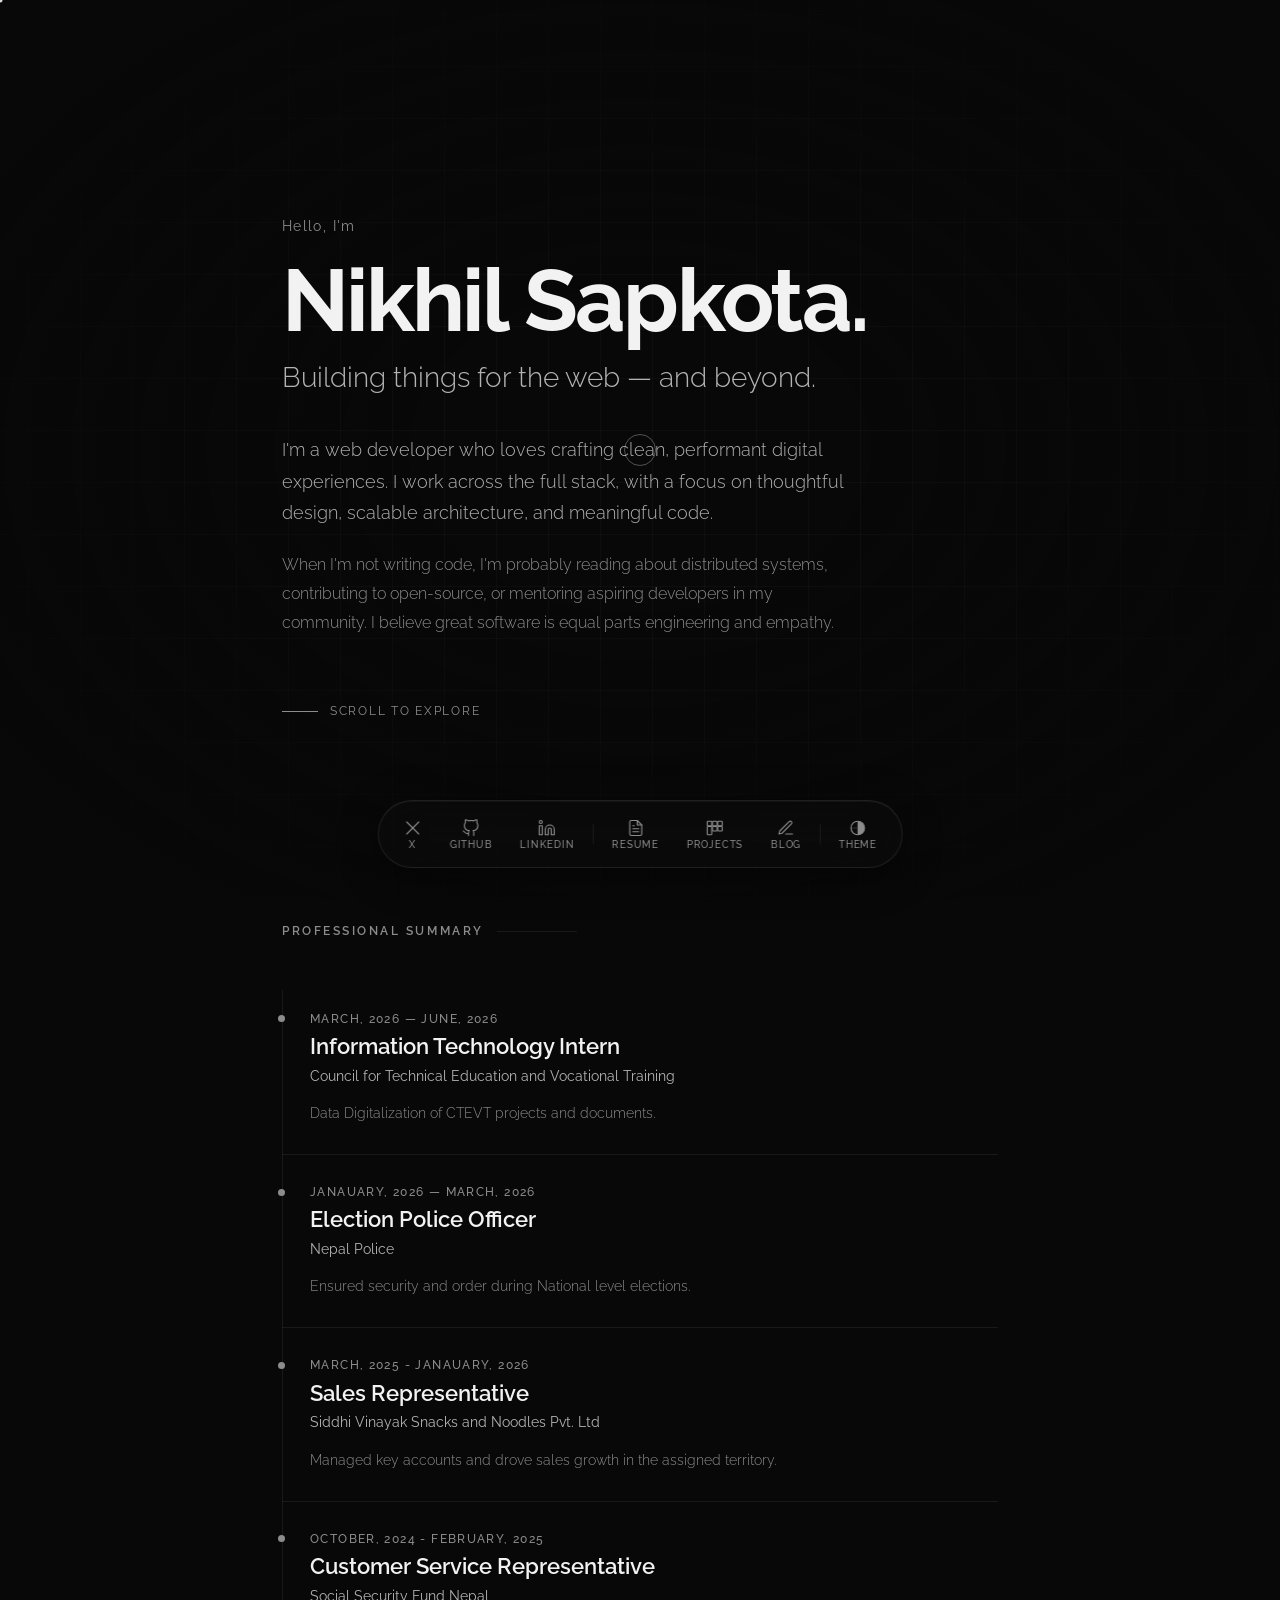
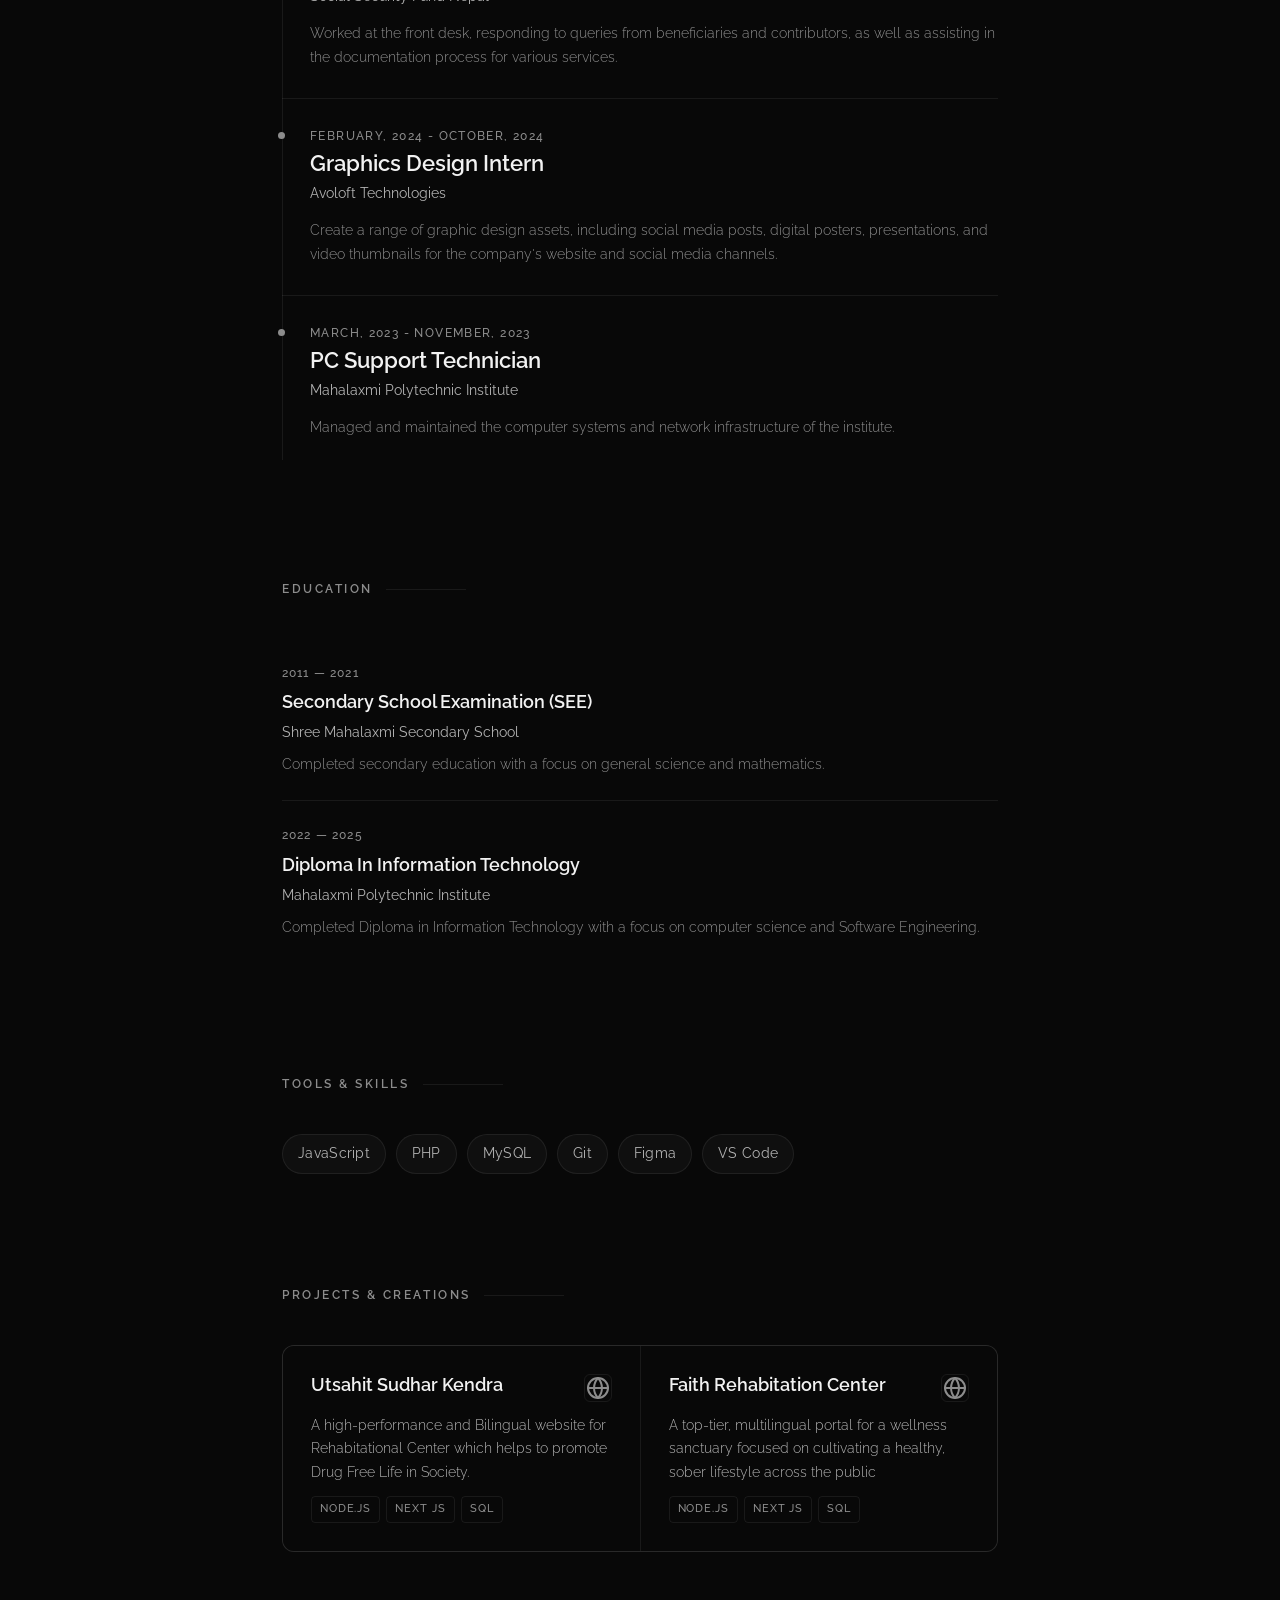
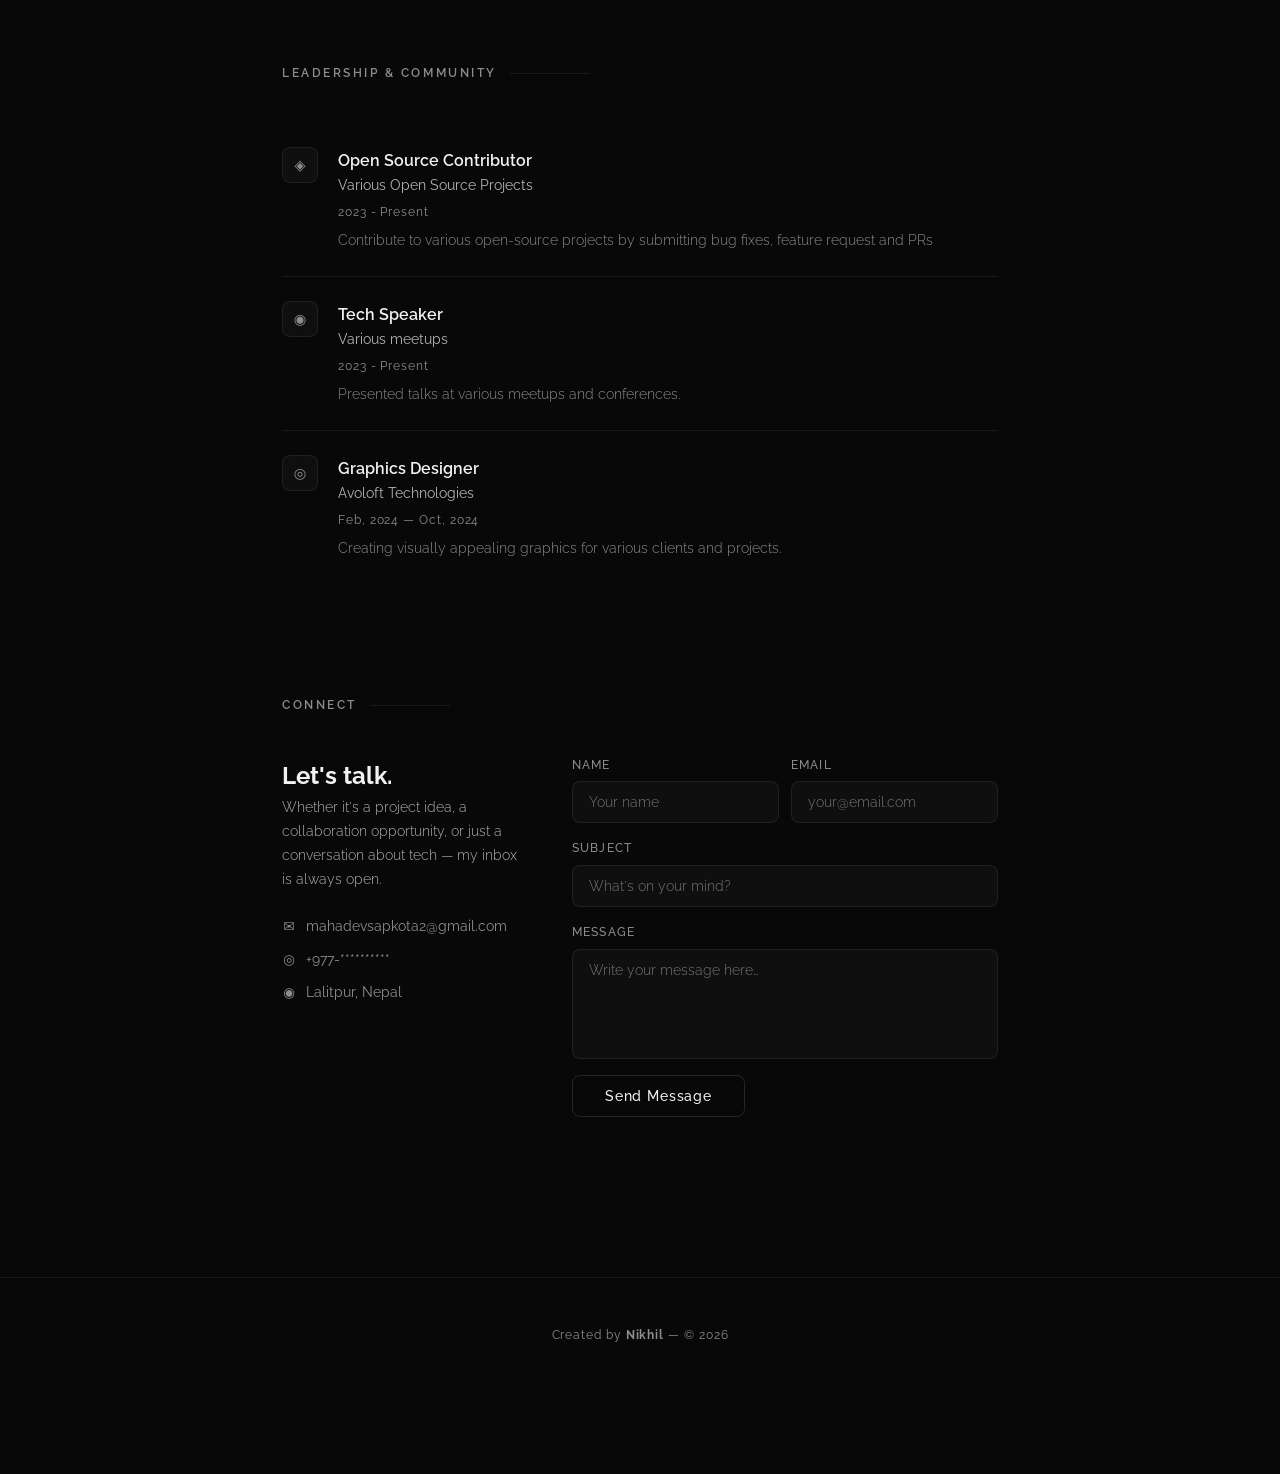
<file: index.html>
<!DOCTYPE html>
<html lang="en">

<head>
  <meta charset="UTF-8" />
  <meta name="viewport" content="width=device-width, initial-scale=1.0" />
  <title>Nikhil — Web Developer</title>
  <meta name="description"
    content="I am a Web developer who crafts clean, performant digital experiences across the full stack." />
  <meta name="author" content="Rudransh" />
  <meta property="og:title" content="Rudransh — Web Developer" />
  <meta property="og:description" content="Building things for the web — and beyond." />
  <meta property="og:type" content="website" />

  <!-- Favicon -->
  <link rel="icon" type="image/png" href="4-beyond.svg">

  <!-- Stylesheet -->
  <link rel="stylesheet" href="assets/css/style.css" />
</head>

<body class="loading">

  <!-- ── Custom Cursor ─────────────────────────────────────── -->
  <div id="cursor-dot" aria-hidden="true"></div>
  <div id="cursor-ring" aria-hidden="true"></div>

  <!-- ── Background Pattern ────────────────────────────────── -->
  <div id="bg-pattern" aria-hidden="true"></div>

  <!-- ── Page Loader ───────────────────────────────────────── -->
  <div id="page-loader" role="status" aria-label="Loading">
    <span class="loader-name">Nikhil</span>
    <div class="loader-bar"></div>
  </div>

  <!-- ═══════════════════════════════════════════════════════
       MAIN CONTENT
  ═══════════════════════════════════════════════════════ -->
  <main>

    <!-- ── § 1 · About / Hero ──────────────────────────────── -->
    <section id="about" aria-labelledby="about-heading">
      <p class="hero-greeting">Hello, I'm</p>
      <h1 class="hero-name" id="about-heading">Nikhil Sapkota.</h1>
      <p class="hero-tagline" id="hero-tagline">Building things for the web — and beyond.</p>
      <p class="hero-intro" id="hero-intro">
        I'm a web developer who loves crafting clean, performant digital experiences.
        I work across the full stack, with a focus on thoughtful design, scalable architecture,
        and meaningful code.
      </p>
      <p class="hero-detail" id="hero-detail">
        When I'm not writing code, I'm probably reading about distributed systems,
        contributing to open-source, or mentoring aspiring developers in my community.
        I believe great software is equal parts engineering and empathy.
      </p>
      <div class="hero-scroll-hint" aria-hidden="true">
        <span class="scroll-line"></span>
        <span>Scroll to explore</span>
      </div>
    </section>

    <!-- ── § 2 · Professional Summary / Experience ─────────── -->
    <section id="experience" aria-labelledby="exp-heading">
      <p class="section-label">Professional Summary</p>
      <div class="timeline reveal-stagger" id="experience-timeline">
        <!-- Populated by main.js from API; fallback below -->
        <div class="timeline-item">
          <span class="timeline-duration">March, 2026 — June, 2026</span>
          <h3 class="timeline-role">Information Technology Intern</h3>
          <p class="timeline-company">Council for Technical Education and Vocational Training</p>
          <p class="timeline-desc">Data Digitalization of CTEVT projects and documents.</p>
        </div>
        <div class="timeline-item">
          <span class="timeline-duration">Janauary, 2026 — March, 2026</span>
          <h3 class="timeline-role">Election Police Officer</h3>
          <p class="timeline-company">Nepal Police</p>
          <p class="timeline-desc">Ensured security and order during National level elections.</p>
        </div>
        <div class="timeline-item">
          <span class="timeline-duration">March, 2025 - Janauary, 2026</span>
          <h3 class="timeline-role">Sales Representative</h3>
          <p class="timeline-company">Siddhi Vinayak Snacks and Noodles Pvt. Ltd</p>
          <p class="timeline-desc">Managed key accounts and drove sales growth in the assigned territory.</p>
        </div>
        <div class="timeline-item">
          <span class="timeline-duration"> October, 2024 - February, 2025</span>
          <h3 class="timeline-role">Customer Service Representative</h3>
          <p class="timeline-company">Social Security Fund Nepal</p>
          <p class="timeline-desc">Worked at the front desk, responding to queries from beneficiaries and contributors,
            as
            well as assisting in the documentation process for various services.</p>
        </div>
        <div class="timeline-item">
          <span class="timeline-duration"> February, 2024 - October, 2024 </span>
          <h3 class="timeline-role">Graphics Design Intern</h3>
          <p class="timeline-company">Avoloft Technologies</p>
          <p class="timeline-desc">Create a range of graphic design assets, including social media posts, digital
            posters, presentations, and video thumbnails for the company's website and social media channels.</p>
        </div>
        <div class="timeline-item">
          <span class="timeline-duration"> March, 2023 - November, 2023 </span>
          <h3 class="timeline-role">PC Support Technician</h3>
          <p class="timeline-company">Mahalaxmi Polytechnic Institute</p>
          <p class="timeline-desc">Managed and maintained the computer systems and network infrastructure of the
            institute.</p>
        </div>
      </div>
    </section>

    <!-- ── § 3 · Education ─────────────────────────────────── -->
    <section id="education" aria-labelledby="edu-heading">
      <p class="section-label">Education</p>
      <div class="edu-list reveal-stagger" id="education-list">
        <div class="edu-card">
          <span class="edu-year">2011 — 2021</span>
          <h2 class="edu-degree" id="edu-heading">Secondary School Examination (SEE)</h2>
          <p class="edu-institution">Shree Mahalaxmi Secondary School</p>
          <p class="edu-desc">Completed secondary education with a focus on general science and mathematics.</p>
        </div>
        <div class="edu-card">
          <span class="edu-year">2022 — 2025</span>
          <h3 class="edu-degree">Diploma In Information Technology</h3>
          <p class="edu-institution">Mahalaxmi Polytechnic Institute</p>
          <p class="edu-desc">Completed Diploma in Information Technology with a focus on computer science and Software
            Engineering.</p>
        </div>
      </div>
    </section>

    <!-- ── § 4 · Tools & Skills ───────────────────────────── -->
    <section id="skills" aria-labelledby="skills-heading">
      <p class="section-label" id="skills-heading">Tools &amp; Skills</p>
      <div class="skills-grid reveal" id="skills-grid">
        <!-- Populated by main.js from API; fallback below -->
        <span class="skill-tag">JavaScript</span>
        <span class="skill-tag">PHP</span>
        <span class="skill-tag">MySQL</span>
        <span class="skill-tag">Git</span>
        <span class="skill-tag">Figma</span>
        <span class="skill-tag">VS Code</span>
      </div>
    </section>

    <!-- ── § 5 · Projects & Creations ────────────────────── -->
    <section id="projects" aria-labelledby="projects-heading">
      <p class="section-label" id="projects-heading">Projects &amp; Creations</p>
      <div class="projects-grid reveal-stagger" id="projects-grid">
        <!-- Populated by main.js from API; fallback below -->
         <div class="project-card">
          <div class="project-card-top">
            <h3 class="project-name">Utsahit Sudhar Kendra</h3>
            <div class="project-links">
                <a href="https://utsahitsudharkendra.com.np/" target="_blank" rel="noopener" class="project-link"
                title="GitHub" data-cursor-hover>
              <svg xmlns="http://w3.org" viewBox="0 0 24 24" width="24" height="24" fill="none" stroke="currentColor" stroke-width="2" stroke-linecap="round" stroke-linejoin="round">
                <circle cx="12" cy="12" r="10" />
                <line x1="2" y1="12" x2="22" y2="12" />
                  <path d="M12 2a15.3 15.3 0 0 1 4 10 15.3 15.3 0 0 1-4 10 15.3 15.3 0 0 1-4-10 15.3 15.3 0 0 1 4-10z" />
              </svg>

              </a>
            </div>
          </div>
          <p class="project-desc">A high-performance and Bilingual website for Rehabitational Center which helps to promote Drug Free Life in Society. </p>
          <div class="project-tech">
            <span class="tech-chip">Node.js</span>
            <span class="tech-chip">Next JS</span>
            <span class="tech-chip">SQL</span>
          </div>
        </div>
        <div class="project-card">
          <div class="project-card-top">
            <h3 class="project-name">Faith Rehabitation Center</h3>
            <div class="project-links">
                <a href="https://faithdatc.org.np" target="_blank" rel="noopener" class="project-link"
                title="GitHub" data-cursor-hover>
              <svg xmlns="http://w3.org" viewBox="0 0 24 24" width="24" height="24" fill="none" stroke="currentColor" stroke-width="2" stroke-linecap="round" stroke-linejoin="round">
                <circle cx="12" cy="12" r="10" />
                <line x1="2" y1="12" x2="22" y2="12" />
                  <path d="M12 2a15.3 15.3 0 0 1 4 10 15.3 15.3 0 0 1-4 10 15.3 15.3 0 0 1-4-10 15.3 15.3 0 0 1 4-10z" />
              </svg>

              </a>
            </div>
          </div>
          <p class="project-desc">A top-tier, multilingual portal for a wellness sanctuary focused on cultivating a healthy, sober lifestyle across the public </p>
          <div class="project-tech">
            <span class="tech-chip">Node.js</span>
            <span class="tech-chip">Next JS</span>
            <span class="tech-chip">SQL</span>
          </div>
        </div>
      </div>
    </section>

    <!-- ── § 6 · Leadership & Community ───────────────────── -->
    <section id="leadership" aria-labelledby="leadership-heading">
      <p class="section-label" id="leadership-heading">Leadership &amp; Community</p>
      <div class="leadership-list reveal-stagger" id="leadership-list">
        <!-- Populated by main.js from API; fallback below -->
        <div class="leadership-item">
          <div class="leadership-icon">◈</div>
          <div class="leadership-body">
            <div class="leadership-role">Open Source Contributor</div>
            <div class="leadership-org">Various Open Source Projects</div>
            <div class="leadership-duration">2023 - Present</div>
            <p class="leadership-desc">Contribute to various open-source projects by submitting bug fixes, feature
              request and PRs</p>
          </div>
        </div>
        <div class="leadership-item">
          <div class="leadership-icon">◉</div>
          <div class="leadership-body">
            <div class="leadership-role">Tech Speaker</div>
            <div class="leadership-org">Various meetups</div>
            <div class="leadership-duration">2023 - Present</div>
            <p class="leadership-desc">Presented talks at various meetups and conferences.</p>
          </div>
        </div>
        <div class="leadership-item">
          <div class="leadership-icon">◎</div>
          <div class="leadership-body">
            <div class="leadership-role">Graphics Designer</div>
            <div class="leadership-org">Avoloft Technologies</div>
            <div class="leadership-duration">Feb, 2024 — Oct, 2024</div>
            <p class="leadership-desc">Creating visually appealing graphics for various clients and projects.</p>
          </div>
        </div>
      </div>
    </section>

    <!-- ── § 7 · Connect ──────────────────────────────────── -->
    <section id="connect" aria-labelledby="connect-heading">
      <p class="section-label" id="connect-heading">Connect</p>
      <div class="connect-grid">
        <!-- Left: Info -->
        <div class="connect-info reveal">
          <h2>Let's talk.</h2>
          <p>Whether it's a project idea, a collaboration opportunity, or just a conversation about tech — my inbox is
            always open.</p>
          <div class="connect-details">
            <div class="connect-detail-item">
              <span>✉</span>
              <span id="contact-email">mahadevsapkota2@gmail.com</span>
            </div>
            <div class="connect-detail-item">
              <span>◎</span>
              <span id="contact-phone">+977-**********</span>
            </div>
            <div class="connect-detail-item">
              <span>◉</span>
              <span id="contact-location">Lalitpur, Nepal</span>
            </div>
          </div>
        </div>

        <!-- Right: Form -->
        <div class="reveal">
          <form class="contact-form" id="contact-form" novalidate>
            <div class="form-row">
              <div class="form-group">
                <label for="f-name">Name</label>
                <input type="text" id="f-name" name="name" placeholder="Your name" required autocomplete="name" />
              </div>
              <div class="form-group">
                <label for="f-email">Email</label>
                <input type="email" id="f-email" name="email" placeholder="your@email.com" required
                  autocomplete="email" />
              </div>
            </div>
            <div class="form-group">
              <label for="f-subject">Subject</label>
              <input type="text" id="f-subject" name="subject" placeholder="What's on your mind?" />
            </div>
            <div class="form-group">
              <label for="f-message">Message</label>
              <textarea id="f-message" name="message" placeholder="Write your message here…" required></textarea>
            </div>
            <div id="form-status" class="form-status" role="status" aria-live="polite"></div>
            <input type="checkbox" id="f-botcheck" name="botcheck" tabindex="-1" autocomplete="off" style="display:none">
            <button type="submit" class="btn-submit" id="submit-btn">Send Message</button>
          </form>
        </div>
      </div>
    </section>

  </main>

  <!-- ── Footer ─────────────────────────────────────────────── -->
  <footer>
    <p>Created by <strong>Nikhil</strong> &mdash; &copy; <span id="footer-year"></span></p>
  </footer>

  <!-- ═══════════════════════════════════════════════════════
       BOTTOM NAV ISLAND
  ═══════════════════════════════════════════════════════ -->
  <nav id="nav-island" aria-label="Site navigation">

    <!-- Twitter -->
    <a href="https://x.com/NikhilSapkota50" target="_blank" rel="noopener" class="nav-item" id="nav-twitter"
      data-tooltip="Twitter" data-social="twitter" aria-label="Twitter">
      <svg class="nav-icon" viewBox="0 0 24 24" aria-hidden="true">
        <path d="M4 4l16 16M4 20L20 4" stroke="currentColor" stroke-width="1.5" stroke-linecap="round" />
      </svg>
      <span class="nav-label">X</span>
    </a>

    <!-- GitHub -->
    <a href="https://github.com/Nikhil-Sapkota" target="_blank" rel="noopener" class="nav-item" id="nav-github"
      data-tooltip="GitHub" data-social="github" aria-label="GitHub">
      <svg class="nav-icon" viewBox="0 0 24 24" aria-hidden="true">
        <path
          d="M9 19c-5 1.5-5-2.5-7-3m14 6v-3.87a3.37 3.37 0 0 0-.94-2.61c3.14-.35 6.44-1.54 6.44-7A5.44 5.44 0 0 0 20 4.77 5.07 5.07 0 0 0 19.91 1S18.73.65 16 2.48a13.38 13.38 0 0 0-7 0C6.27.65 5.09 1 5.09 1A5.07 5.07 0 0 0 5 4.77a5.44 5.44 0 0 0-1.5 3.78c0 5.42 3.3 6.61 6.44 7A3.37 3.37 0 0 0 9 18.13V22" />
      </svg>
      <span class="nav-label">GitHub</span>
    </a>

    <!-- LinkedIn -->
    <a href="https://www.linkedin.com/in/nikhil-sapkota-2a71112aa/" target="_blank" rel="noopener" class="nav-item"
      id="nav-linkedin" data-tooltip="LinkedIn" data-social="linkedin" aria-label="LinkedIn">
      <svg class="nav-icon" viewBox="0 0 24 24" aria-hidden="true">
        <path d="M16 8a6 6 0 0 1 6 6v7h-4v-7a2 2 0 0 0-2-2 2 2 0 0 0-2 2v7h-4v-7a6 6 0 0 1 6-6z" />
        <rect x="2" y="9" width="4" height="12" />
        <circle cx="4" cy="4" r="2" />
      </svg>
      <span class="nav-label">LinkedIn</span>
    </a>

    <div class="nav-separator" aria-hidden="true"></div>

    <!-- Resume -->
<a href="assets/Professional Resume.pdf" download="Professional Resume.pdf" class="nav-item"
  id="nav-resume" data-tooltip="Resume" data-social="resume" aria-label="Download Resume">
  <svg class="nav-icon" viewBox="0 0 24 24" aria-hidden="true">
    <path d="M14 2H6a2 2 0 0 0-2 2v16a2 2 0 0 0 2 2h12a2 2 0 0 0 2-2V8z" />
    <polyline points="14 2 14 8 20 8" />
    <line x1="8" y1="13" x2="16" y2="13" />
    <line x1="8" y1="17" x2="16" y2="17" />
    <line x1="8" y1="9" x2="10" y2="9" />
  </svg>
  <span class="nav-label">Resume</span>
</a>

    <!-- Projects (scroll link) -->
    <button class="nav-item" id="nav-projects" data-section="projects" data-tooltip="Projects" aria-label="Projects">
      <svg class="nav-icon" viewBox="0 0 24 24" aria-hidden="true">
        <rect x="2" y="3" width="6" height="6" rx="1" />
        <rect x="16" y="3" width="6" height="6" rx="1" />
        <rect x="9" y="3" width="6" height="6" rx="1" />
        <rect x="2" y="10" width="6" height="11" rx="1" />
        <rect x="9" y="10" width="6" height="6" rx="1" />
        <rect x="16" y="10" width="6" height="6" rx="1" />
      </svg>
      <span class="nav-label">Projects</span>
    </button>

    <!-- Blog -->
    <a href="blog.html" class="nav-item" id="nav-blog" data-tooltip="Blog" aria-label="Blog">
      <svg class="nav-icon" viewBox="0 0 24 24" aria-hidden="true">
        <path d="M12 20h9" />
        <path d="M16.5 3.5a2.121 2.121 0 0 1 3 3L7 19l-4 1 1-4L16.5 3.5z" />
      </svg>
      <span class="nav-label">Blog</span>
    </a>

    <div class="nav-separator" aria-hidden="true"></div>

    <!-- Contrast Toggle -->
    <button id="contrast-toggle" aria-label="Toggle contrast" data-tooltip="Contrast">
      <svg viewBox="0 0 24 24" aria-hidden="true">
        <circle cx="12" cy="12" r="9" />
        <path d="M12 3v18M3 12h18" opacity="0.3" />
        <path d="M12 3a9 9 0 0 1 0 18V3z" fill="currentColor" stroke="none" />
      </svg>
      <span class="nav-label" style="font-size:0.6rem;letter-spacing:.08em;text-transform:uppercase;">Theme</span>
    </button>

  </nav>

  <!-- ── Scripts ─────────────────────────────────────────────── -->
  <script>
    document.getElementById('footer-year').textContent = new Date().getFullYear();
  </script>
  <script src="assets/js/cursor.js"></script>
  <script src="assets/js/main.js"></script>

</body>

</html>
</file>
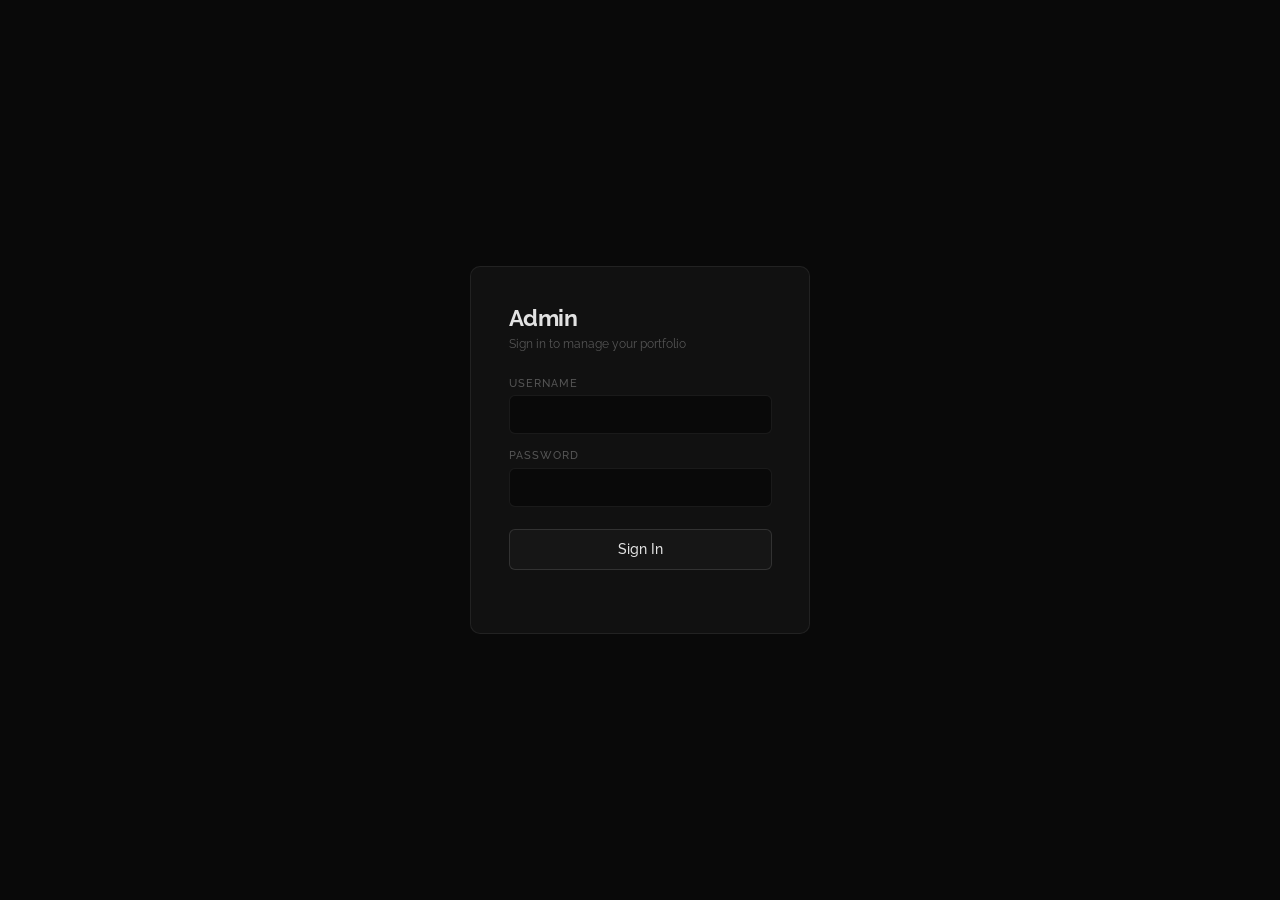
<file: admin.html>
<!DOCTYPE html>
<html lang="en">
<head>
  <meta charset="UTF-8" />
  <meta name="viewport" content="width=device-width, initial-scale=1.0" />
  <title>Admin — Rudransh</title>
  <meta name="robots" content="noindex, nofollow" />
  <link rel="icon" href="data:image/svg+xml,<svg xmlns='http://www.w3.org/2000/svg' viewBox='0 0 32 32'><rect width='32' height='32' rx='8' fill='%23111'/><text x='50%25' y='56%25' dominant-baseline='middle' text-anchor='middle' font-size='12' fill='%23ccc' font-family='sans-serif'>⚙</text></svg>" />
  <link rel="stylesheet" href="assets/css/admin.css" />
</head>
<body>

<!-- ── Toast Container ─────────────────────────────────────── -->
<div id="toast-container"></div>

<!-- ── Confirm Dialog ─────────────────────────────────────── -->
<div id="confirm-dialog" role="dialog" aria-modal="true" aria-labelledby="confirm-title">
  <div class="confirm-box">
    <h3 id="confirm-title">Confirm</h3>
    <p  id="confirm-message">Are you sure?</p>
    <div class="confirm-actions">
      <button class="btn" id="confirm-cancel">Cancel</button>
      <button class="btn btn-danger" id="confirm-ok">Delete</button>
    </div>
  </div>
</div>

<!-- ═══════════════════════════════════════════════════════
     LOGIN SCREEN
═══════════════════════════════════════════════════════ -->
<div id="login-screen">
  <div class="login-box">
    <h1>Admin</h1>
    <p>Sign in to manage your portfolio</p>
    <form id="login-form" novalidate>
      <div class="login-field">
        <label for="login-username">Username</label>
        <input type="text" id="login-username" name="username" autocomplete="username" required />
      </div>
      <div class="login-field">
        <label for="login-password">Password</label>
        <input type="password" id="login-password" name="password" autocomplete="current-password" required />
      </div>
      <button type="submit" class="btn-login">Sign In</button>
    </form>
    <div class="login-error" id="login-error"></div>
  </div>
</div>

<!-- ═══════════════════════════════════════════════════════
     SIDEBAR
═══════════════════════════════════════════════════════ -->
<nav id="sidebar">
  <div class="sidebar-logo">
    <h2>Nikhil Sapkota</h2>
    <span>Admin Panel</span>
  </div>

  <div class="sidebar-nav">
    <span class="sidebar-section-label">Overview</span>
    <button class="sidebar-item active" data-panel="dashboard">
      <svg viewBox="0 0 24 24"><rect x="3" y="3" width="7" height="7" rx="1"/><rect x="14" y="3" width="7" height="7" rx="1"/><rect x="3" y="14" width="7" height="7" rx="1"/><rect x="14" y="14" width="7" height="7" rx="1"/></svg>
      Dashboard
    </button>
    <button class="sidebar-item" data-panel="messages">
      <svg viewBox="0 0 24 24"><path d="M21 15a2 2 0 0 1-2 2H7l-4 4V5a2 2 0 0 1 2-2h14a2 2 0 0 1 2 2z"/></svg>
      Messages
    </button>

    <span class="sidebar-section-label" style="margin-top:.5rem">Content</span>
    <button class="sidebar-item" data-panel="about">
      <svg viewBox="0 0 24 24"><circle cx="12" cy="8" r="4"/><path d="M4 20c0-4 3.6-7 8-7s8 3 8 7"/></svg>
      About &amp; Text
    </button>
    <button class="sidebar-item" data-panel="blogs">
      <svg viewBox="0 0 24 24"><path d="M12 20h9"/><path d="M16.5 3.5a2.121 2.121 0 0 1 3 3L7 19l-4 1 1-4L16.5 3.5z"/></svg>
      Blog Posts
    </button>
    <button class="sidebar-item" data-panel="projects">
      <svg viewBox="0 0 24 24"><rect x="2" y="3" width="6" height="6" rx="1"/><rect x="16" y="3" width="6" height="6" rx="1"/><rect x="9" y="3" width="6" height="6" rx="1"/></svg>
      Projects
    </button>
    <button class="sidebar-item" data-panel="experience">
      <svg viewBox="0 0 24 24"><rect x="2" y="7" width="20" height="14" rx="2"/><path d="M16 7V5a2 2 0 0 0-2-2h-4a2 2 0 0 0-2 2v2"/></svg>
      Experience
    </button>
    <button class="sidebar-item" data-panel="education">
      <svg viewBox="0 0 24 24"><path d="M22 10v6M2 10l10-5 10 5-10 5z"/><path d="M6 12v5c3 3 9 3 12 0v-5"/></svg>
      Education
    </button>
    <button class="sidebar-item" data-panel="skills">
      <svg viewBox="0 0 24 24"><polyline points="16 18 22 12 16 6"/><polyline points="8 6 2 12 8 18"/></svg>
      Skills
    </button>
    <button class="sidebar-item" data-panel="leadership">
      <svg viewBox="0 0 24 24"><path d="M17 21v-2a4 4 0 0 0-4-4H5a4 4 0 0 0-4 4v2"/><circle cx="9" cy="7" r="4"/><path d="M23 21v-2a4 4 0 0 0-3-3.87"/><path d="M16 3.13a4 4 0 0 1 0 7.75"/></svg>
      Leadership
    </button>

    <span class="sidebar-section-label" style="margin-top:.5rem">Account</span>
    <button class="sidebar-item" data-panel="settings">
      <svg viewBox="0 0 24 24"><circle cx="12" cy="12" r="3"/><path d="M19.4 15a1.65 1.65 0 0 0 .33 1.82l.06.06a2 2 0 0 1-2.83 2.83l-.06-.06a1.65 1.65 0 0 0-1.82-.33 1.65 1.65 0 0 0-1 1.51V21a2 2 0 0 1-4 0v-.09A1.65 1.65 0 0 0 9 19.4a1.65 1.65 0 0 0-1.82.33l-.06.06a2 2 0 0 1-2.83-2.83l.06-.06A1.65 1.65 0 0 0 4.68 15a1.65 1.65 0 0 0-1.51-1H3a2 2 0 0 1 0-4h.09A1.65 1.65 0 0 0 4.6 9a1.65 1.65 0 0 0-.33-1.82l-.06-.06a2 2 0 0 1 2.83-2.83l.06.06A1.65 1.65 0 0 0 9 4.68a1.65 1.65 0 0 0 1-1.51V3a2 2 0 0 1 4 0v.09a1.65 1.65 0 0 0 1 1.51 1.65 1.65 0 0 0 1.82-.33l.06-.06a2 2 0 0 1 2.83 2.83l-.06.06A1.65 1.65 0 0 0 19.4 9a1.65 1.65 0 0 0 1.51 1H21a2 2 0 0 1 0 4h-.09a1.65 1.65 0 0 0-1.51 1z"/></svg>
      Settings
    </button>
  </div>

  <div class="sidebar-footer">
    <div class="sidebar-user">Logged in as <strong id="sidebar-username">—</strong></div>
    <button class="btn-logout" id="btn-logout">Sign out</button>
  </div>
</nav>

<!-- ═══════════════════════════════════════════════════════
     MAIN AREA
═══════════════════════════════════════════════════════ -->
<div id="main-area">

  <!-- ── Dashboard ────────────────────────────────────────── -->
  <section class="panel active" id="panel-dashboard">
    <div class="panel-header">
      <h2>Dashboard</h2>
      <a href="index.html" target="_blank" class="btn">View Site →</a>
    </div>

    <div class="stats-row">
      <div class="stat-card">
        <div class="stat-value" id="stat-blogs">—</div>
        <div class="stat-label">Blog Posts</div>
      </div>
      <div class="stat-card">
        <div class="stat-value" id="stat-projects">—</div>
        <div class="stat-label">Projects</div>
      </div>
      <div class="stat-card">
        <div class="stat-value" id="stat-messages">—</div>
        <div class="stat-label">Messages</div>
      </div>
      <div class="stat-card">
        <div class="stat-value" id="stat-unread">—</div>
        <div class="stat-label">Unread</div>
      </div>
    </div>

    <div class="form-section">
      <h3>Quick Actions</h3>
      <div class="btn-group">
        <button class="btn btn-primary" onclick="showPanel('blogs'); openBlogEditor()">+ New Blog Post</button>
        <button class="btn btn-primary" onclick="showPanel('projects'); openProjectEditor()">+ New Project</button>
        <button class="btn" onclick="showPanel('messages')">View Messages</button>
        <button class="btn" onclick="showPanel('about')">Edit Site Text</button>
      </div>
    </div>
  </section>

  <!-- ── Blog Manager ──────────────────────────────────────── -->
  <section class="panel" id="panel-blogs">

    <!-- Table View -->
    <div id="blogs-table-view">
      <div class="panel-header">
        <h2>Blog Posts</h2>
        <button class="btn btn-primary" onclick="openBlogEditor()">+ New Post</button>
      </div>
      <table class="data-table">
        <thead>
          <tr>
            <th>Title</th>
            <th>Date</th>
            <th>Status</th>
            <th>Actions</th>
          </tr>
        </thead>
        <tbody id="blogs-tbody">
          <tr><td colspan="4" style="color:var(--text-muted);text-align:center;padding:2rem">Loading…</td></tr>
        </tbody>
      </table>
    </div>

    <!-- Editor View -->
    <div id="blogs-editor-view" style="display:none">
      <div class="panel-header">
        <h2 id="blog-editor-title">New Post</h2>
        <button class="btn" onclick="closeBlogEditor()">← Back</button>
      </div>
      <div class="form-section">
        <h3>Post Details</h3>
        <div class="field-row">
          <div class="field">
            <label for="blog-title-input">Title *</label>
            <input type="text" id="blog-title-input" placeholder="Post title…" />
          </div>
          <div class="field">
            <label for="blog-slug-input">Slug (auto-generated)</label>
            <input type="text" id="blog-slug-input" placeholder="post-url-slug" />
          </div>
        </div>
        <div class="field-row">
          <div class="field">
            <label for="blog-excerpt-input">Excerpt</label>
            <input type="text" id="blog-excerpt-input" placeholder="Short summary…" />
          </div>
          <div class="field">
            <label for="blog-published-input">Status</label>
            <select id="blog-published-input">
              <option value="0">Draft</option>
              <option value="1">Published</option>
            </select>
          </div>
        </div>
      </div>
      <div class="form-section">
        <h3>Content</h3>
        <div class="editor-toolbar">
          <button class="editor-btn" onclick="editorCmd('bold')"><strong>B</strong></button>
          <button class="editor-btn" onclick="editorCmd('italic')"><em>I</em></button>
          <button class="editor-btn" onclick="editorCmd('underline')"><u>U</u></button>
          <button class="editor-btn" onclick="editorCmd('insertParagraph')">¶</button>
          <button class="editor-btn" onclick="editorCmd('insertUnorderedList')">• List</button>
          <button class="editor-btn" onclick="editorCmd('insertOrderedList')">1. List</button>
          <button class="editor-btn" onclick="editorCmd('removeFormat')">Clear</button>
        </div>
        <div class="rich-editor" id="blog-body-editor" contenteditable="true" role="textbox" aria-multiline="true" aria-label="Blog content editor"></div>
      </div>
      <div class="btn-group">
        <button class="btn btn-primary" onclick="saveBlog()">Save Post</button>
        <button class="btn" onclick="closeBlogEditor()">Cancel</button>
      </div>
    </div>
  </section>

  <!-- ── Projects ──────────────────────────────────────────── -->
  <section class="panel" id="panel-projects">

    <div id="projects-table-view">
      <div class="panel-header">
        <h2>Projects</h2>
        <button class="btn btn-primary" onclick="openProjectEditor()">+ New Project</button>
      </div>
      <table class="data-table">
        <thead>
          <tr><th>Name</th><th>Tech Stack</th><th>Featured</th><th>Actions</th></tr>
        </thead>
        <tbody id="projects-tbody">
          <tr><td colspan="4" style="color:var(--text-muted);text-align:center;padding:2rem">Loading…</td></tr>
        </tbody>
      </table>
    </div>

    <div id="projects-editor-view" style="display:none">
      <div class="panel-header">
        <h2 id="project-editor-title">New Project</h2>
        <button class="btn" onclick="closeProjectEditor()">← Back</button>
      </div>
      <div class="form-section">
        <h3>Project Details</h3>
        <div class="field-row">
          <div class="field">
            <label for="proj-name">Name *</label>
            <input type="text" id="proj-name" placeholder="Project name…" />
          </div>
          <div class="field">
            <label for="proj-tech">Tech Stack (comma separated)</label>
            <input type="text" id="proj-tech" placeholder="React, Node.js, PostgreSQL" />
          </div>
        </div>
        <div class="field">
          <label for="proj-desc">Description *</label>
          <textarea id="proj-desc" placeholder="What does this project do?"></textarea>
        </div>
        <div class="field-row">
          <div class="field">
            <label for="proj-github">GitHub URL</label>
            <input type="url" id="proj-github" placeholder="https://github.com/…" />
          </div>
          <div class="field">
            <label for="proj-live">Live URL</label>
            <input type="url" id="proj-live" placeholder="https://…" />
          </div>
        </div>
        <div class="field-row">
          <div class="field">
            <label for="proj-featured">Featured</label>
            <select id="proj-featured">
              <option value="0">No</option>
              <option value="1">Yes</option>
            </select>
          </div>
          <div class="field">
            <label for="proj-order">Sort Order</label>
            <input type="number" id="proj-order" value="0" min="0" />
          </div>
        </div>
      </div>
      <div class="btn-group">
        <button class="btn btn-primary" onclick="saveProject()">Save Project</button>
        <button class="btn" onclick="closeProjectEditor()">Cancel</button>
      </div>
    </div>
  </section>

  <!-- ── Experience ────────────────────────────────────────── -->
  <section class="panel" id="panel-experience">
    <div id="experiences-table-view">
      <div class="panel-header">
        <h2>Work Experience</h2>
        <button class="btn btn-primary" onclick="experiencesPanel.openEditor()">+ Add Entry</button>
      </div>
      <table class="data-table">
        <thead><tr><th>Role</th><th>Company</th><th>Duration</th><th>Actions</th></tr></thead>
        <tbody id="experiences-tbody">
          <tr><td colspan="4" style="color:var(--text-muted);text-align:center;padding:2rem">Loading…</td></tr>
        </tbody>
      </table>
    </div>
    <div id="experiences-editor-view" style="display:none">
      <div class="panel-header">
        <h2 id="experiences-editor-title">New Entry</h2>
        <button class="btn" onclick="experiencesPanel.closeEditor()">← Back</button>
      </div>
      <div class="form-section">
        <h3>Details</h3>
        <div class="field-row">
          <div class="field"><label>Role *</label><input type="text" id="experiences-role" placeholder="e.g. Senior Engineer" /></div>
          <div class="field"><label>Company *</label><input type="text" id="experiences-company" placeholder="Company name" /></div>
        </div>
        <div class="field-row">
          <div class="field"><label>Duration</label><input type="text" id="experiences-duration" placeholder="2021 — 2023" /></div>
          <div class="field"><label>Sort Order</label><input type="number" id="experiences-sort_order" value="0" /></div>
        </div>
        <div class="field"><label>Description</label><textarea id="experiences-description" placeholder="Brief description of your role…"></textarea></div>
      </div>
      <div class="btn-group">
        <button class="btn btn-primary" onclick="experiencesPanel.save()">Save</button>
        <button class="btn" onclick="experiencesPanel.closeEditor()">Cancel</button>
      </div>
    </div>
  </section>

  <!-- ── Education ─────────────────────────────────────────── -->
  <section class="panel" id="panel-education">
    <div id="education-table-view">
      <div class="panel-header">
        <h2>Education</h2>
        <button class="btn btn-primary" onclick="educationPanel.openEditor()">+ Add Entry</button>
      </div>
      <table class="data-table">
        <thead><tr><th>Degree</th><th>Institution</th><th>Year</th><th>Actions</th></tr></thead>
        <tbody id="education-tbody">
          <tr><td colspan="4" style="color:var(--text-muted);text-align:center;padding:2rem">Loading…</td></tr>
        </tbody>
      </table>
    </div>
    <div id="education-editor-view" style="display:none">
      <div class="panel-header">
        <h2 id="education-editor-title">New Entry</h2>
        <button class="btn" onclick="educationPanel.closeEditor()">← Back</button>
      </div>
      <div class="form-section">
        <h3>Details</h3>
        <div class="field-row">
          <div class="field"><label>Degree *</label><input type="text" id="education-degree" placeholder="B.Tech in Computer Science" /></div>
          <div class="field"><label>Institution *</label><input type="text" id="education-institution" placeholder="University name" /></div>
        </div>
        <div class="field-row">
          <div class="field"><label>Year</label><input type="text" id="education-year" placeholder="2017 — 2021" /></div>
          <div class="field"><label>Sort Order</label><input type="number" id="education-sort_order" value="0" /></div>
        </div>
        <div class="field"><label>Description</label><textarea id="education-description" placeholder="Optional description…"></textarea></div>
      </div>
      <div class="btn-group">
        <button class="btn btn-primary" onclick="educationPanel.save()">Save</button>
        <button class="btn" onclick="educationPanel.closeEditor()">Cancel</button>
      </div>
    </div>
  </section>

  <!-- ── Skills ────────────────────────────────────────────── -->
  <section class="panel" id="panel-skills">
    <div class="panel-header">
      <h2>Skills &amp; Tools</h2>
    </div>
    <div class="form-section">
      <h3>Add Skill</h3>
      <div style="display:flex;gap:.75rem;align-items:flex-end">
        <div class="field" style="flex:1;margin-bottom:0">
          <label for="new-skill-input">Skill / Tool Name</label>
          <input type="text" id="new-skill-input" placeholder="e.g. Rust, Kubernetes…"
                 onkeydown="if(event.key==='Enter'){addSkill()}" />
        </div>
        <button class="btn btn-primary" onclick="addSkill()" style="flex-shrink:0">Add</button>
      </div>
    </div>
    <div class="form-section">
      <h3>Current Skills</h3>
      <div class="tag-list" id="skills-tag-list">Loading…</div>
    </div>
  </section>

  <!-- ── Leadership ─────────────────────────────────────────── -->
  <section class="panel" id="panel-leadership">
    <div id="leadership-table-view">
      <div class="panel-header">
        <h2>Leadership &amp; Community</h2>
        <button class="btn btn-primary" onclick="leadershipPanel.openEditor()">+ Add Entry</button>
      </div>
      <table class="data-table">
        <thead><tr><th>Role</th><th>Organization</th><th>Duration</th><th>Actions</th></tr></thead>
        <tbody id="leadership-tbody">
          <tr><td colspan="4" style="color:var(--text-muted);text-align:center;padding:2rem">Loading…</td></tr>
        </tbody>
      </table>
    </div>
    <div id="leadership-editor-view" style="display:none">
      <div class="panel-header">
        <h2 id="leadership-editor-title">New Entry</h2>
        <button class="btn" onclick="leadershipPanel.closeEditor()">← Back</button>
      </div>
      <div class="form-section">
        <h3>Details</h3>
        <div class="field-row">
          <div class="field"><label>Role *</label><input type="text" id="leadership-role" placeholder="e.g. Technical Lead" /></div>
          <div class="field"><label>Organization *</label><input type="text" id="leadership-organization" placeholder="Organization name" /></div>
        </div>
        <div class="field-row">
          <div class="field"><label>Duration</label><input type="text" id="leadership-duration" placeholder="2020 — 2021" /></div>
          <div class="field"><label>Sort Order</label><input type="number" id="leadership-sort_order" value="0" /></div>
        </div>
        <div class="field"><label>Description</label><textarea id="leadership-description" placeholder="Brief description…"></textarea></div>
      </div>
      <div class="btn-group">
        <button class="btn btn-primary" onclick="leadershipPanel.save()">Save</button>
        <button class="btn" onclick="leadershipPanel.closeEditor()">Cancel</button>
      </div>
    </div>
  </section>

  <!-- ── About / Content ────────────────────────────────────── -->
  <section class="panel" id="panel-about">
    <div class="panel-header">
      <h2>About &amp; Site Text</h2>
      <button class="btn btn-primary" onclick="saveAboutContent()">Save All Changes</button>
    </div>
    <div id="about-content-list">
      <p style="color:var(--text-muted)">Loading…</p>
    </div>
    <div style="margin-top:1.25rem">
      <button class="btn btn-primary" onclick="saveAboutContent()">Save All Changes</button>
    </div>
  </section>

  <!-- ── Messages ───────────────────────────────────────────── -->
  <section class="panel" id="panel-messages">
    <div class="panel-header">
      <h2>Contact Messages</h2>
    </div>
    <div id="messages-list">
      <p style="color:var(--text-muted)">Loading…</p>
    </div>
  </section>

  <!-- ── Settings ───────────────────────────────────────────── -->
  <section class="panel" id="panel-settings">
    <div class="panel-header">
      <h2>Account Settings</h2>
    </div>
    <div class="form-section" style="max-width:380px">
      <h3>Change Password</h3>
      <form id="change-pass-form" novalidate>
        <div class="field">
          <label for="current-pass">Current Password</label>
          <input type="password" id="current-pass" required autocomplete="current-password" />
        </div>
        <div class="field">
          <label for="new-pass">New Password</label>
          <input type="password" id="new-pass" required autocomplete="new-password" minlength="6" />
        </div>
        <button type="submit" class="btn btn-primary">Update Password</button>
      </form>
    </div>

    <div class="form-section" style="max-width:380px;margin-top:1rem">
      <h3>Danger Zone</h3>
      <a href="index.html" target="_blank" class="btn">View Portfolio →</a>
    </div>
  </section>

</div><!-- /#main-area -->

<script src="assets/js/admin.js"></script>
</body>
</html>
</file>
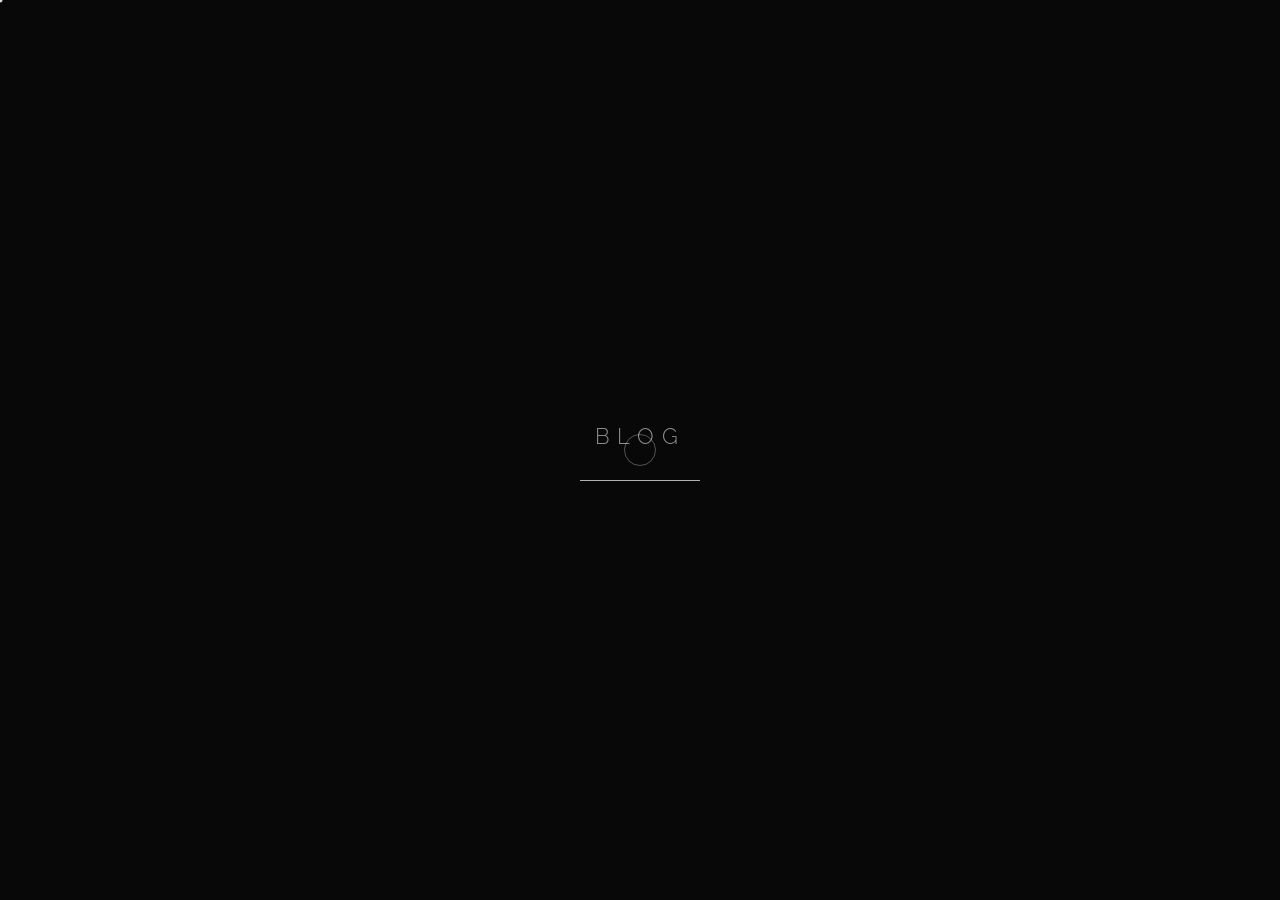
<file: blog.html>
<!DOCTYPE html>
<html lang="en">
<head>
  <meta charset="UTF-8" />
  <meta name="viewport" content="width=device-width, initial-scale=1.0" />
  <title>Blog — Nikhil Sapkota</title>
  <meta name="description" content="Writings on software development, systems, and engineering craft by Nikhil Sapkota." />
  <link rel="icon" type="image/png" href="4-beyond.svg">
  <link rel="stylesheet" href="assets/css/style.css" />
  <style>
    /* Blog-specific additions */
    .blog-hero {
      padding-top: clamp(5rem, 12vh, 8rem);
      margin-bottom: 3rem;
    }
    .blog-hero h1 {
      font-size: var(--fs-2xl);
      font-weight: 700;
      color: var(--text-primary);
      letter-spacing: -0.03em;
      margin-bottom: 0.5rem;
      opacity: 0;
      transform: translateY(14px);
      animation: fadeUp var(--dur-slow) var(--ease) 1.2s forwards;
    }
    .blog-hero p {
      font-size: var(--fs-base);
      color: var(--text-muted);
      font-weight: 300;
      opacity: 0;
      transform: translateY(14px);
      animation: fadeUp var(--dur-slow) var(--ease) 1.4s forwards;
    }
    .blog-grid {
      display: flex;
      flex-direction: column;
      gap: 0;
    }
    .blog-card {
      display: block;
      padding: 1.75rem 0;
      border-bottom: 1px solid var(--border);
      cursor: pointer;
      transition: background var(--dur-fast) var(--ease);
      text-decoration: none;
      color: inherit;
    }
    .blog-card:last-child { border-bottom: none; }
    .blog-card-date {
      font-size: var(--fs-xs);
      color: var(--text-muted);
      letter-spacing: 0.1em;
      text-transform: uppercase;
      margin-bottom: 0.5rem;
    }
    .blog-card-title {
      font-size: var(--fs-lg);
      font-weight: 600;
      color: var(--text-primary);
      margin-bottom: 0.5rem;
      transition: color var(--dur-fast) var(--ease);
    }
    .blog-card:hover .blog-card-title {
      color: var(--text-accent);
    }
    .blog-card-excerpt {
      font-size: var(--fs-sm);
      color: var(--text-secondary);
      font-weight: 300;
      line-height: 1.7;
    }
    .blog-card-arrow {
      margin-top: 0.75rem;
      font-size: var(--fs-xs);
      color: var(--text-muted);
      letter-spacing: 0.1em;
      display: flex;
      align-items: center;
      gap: 0.4rem;
      transition: gap var(--dur-fast) var(--ease), color var(--dur-fast) var(--ease);
    }
    .blog-card:hover .blog-card-arrow {
      gap: 0.7rem;
      color: var(--text-primary);
    }
    /* Blog post modal */
    #blog-modal {
      position: fixed;
      inset: 0;
      z-index: 9800;
      background: rgba(0, 0, 0, 0.85);
      -webkit-backdrop-filter: blur(12px);
      backdrop-filter: blur(12px);
      display: flex;
      align-items: flex-start;
      justify-content: center;
      padding: 4rem 2rem 4rem;
      overflow-y: auto;
      opacity: 0;
      visibility: hidden;
      transition: opacity var(--dur-base) var(--ease),
                  visibility var(--dur-base) var(--ease);
    }
    #blog-modal.open {
      opacity: 1;
      visibility: visible;
    }
    .blog-modal-inner {
      background: #0d0d0d;
      border: 1px solid var(--border);
      border-radius: var(--radius);
      max-width: 680px;
      width: 100%;
      padding: 2.5rem;
      transform: translateY(20px);
      transition: transform var(--dur-base) var(--ease);
    }
    #blog-modal.open .blog-modal-inner {
      transform: translateY(0);
    }
    .blog-modal-close {
      display: inline-flex;
      align-items: center;
      gap: 0.5rem;
      font-size: var(--fs-xs);
      color: var(--text-muted);
      letter-spacing: 0.1em;
      text-transform: uppercase;
      background: none;
      border: none;
      cursor: pointer;
      font-family: var(--font);
      margin-bottom: 1.5rem;
      transition: color var(--dur-fast) var(--ease);
    }
    .blog-modal-close:hover { color: var(--text-primary); }
    .blog-modal-title {
      font-size: var(--fs-xl);
      font-weight: 700;
      color: var(--text-primary);
      letter-spacing: -0.02em;
      margin-bottom: 0.5rem;
    }
    .blog-modal-date {
      font-size: var(--fs-xs);
      color: var(--text-muted);
      letter-spacing: 0.1em;
      text-transform: uppercase;
      margin-bottom: 1.5rem;
    }
    .blog-modal-body {
      font-size: var(--fs-base);
      color: var(--text-secondary);
      line-height: 1.85;
      font-weight: 300;
    }
    .blog-modal-body p { margin-bottom: 1rem; }
    .blog-modal-body em { color: var(--text-primary); font-style: italic; }
    .empty-state {
      text-align: center;
      padding: 4rem 0;
      color: var(--text-muted);
      font-size: var(--fs-sm);
    }
  </style>
</head>
<body class="loading">

  <div id="cursor-dot"  aria-hidden="true"></div>
  <div id="cursor-ring" aria-hidden="true"></div>
  <div id="bg-pattern"  aria-hidden="true"></div>

  <div id="page-loader" role="status">
    <span class="loader-name">Blog</span>
    <div class="loader-bar"></div>
  </div>

  <main>
    <div class="blog-hero">
      <h1>Writing.</h1>
      <p>Thoughts on systems, software, and the craft of building.</p>
    </div>

    <div class="blog-grid reveal-stagger" id="blog-grid">
      <div class="empty-state">Loading posts…</div>
    </div>
  </main>

  <!-- Blog Post Modal -->
  <div id="blog-modal" role="dialog" aria-modal="true" aria-labelledby="modal-title">
    <div class="blog-modal-inner">
      <button class="blog-modal-close" id="modal-close" aria-label="Close">
        ← Back to blog
      </button>
      <h2 class="blog-modal-title" id="modal-title"></h2>
      <div class="blog-modal-date"  id="modal-date"></div>
      <div class="blog-modal-body"  id="modal-body"></div>
    </div>
  </div>

  <footer>
    <p>← <a href="index.html">Back to portfolio</a> &nbsp;·&nbsp; Nikhil Sapkota &copy; <span id="footer-year"></span></p>
  </footer>

  <nav id="nav-island" aria-label="Site navigation">
    <a href="https://x.com/NikhilSapkota50" target="_blank" rel="noopener"
       class="nav-item" data-tooltip="Twitter" aria-label="Twitter" data-social="twitter">
      <svg class="nav-icon" viewBox="0 0 24 24"><path d="M4 4l16 16M4 20L20 4" stroke="currentColor" stroke-width="1.5" stroke-linecap="round"/></svg>
      <span class="nav-label">X</span>
    </a>
    <a href="https://github.com/Nikhil-Sapkota" target="_blank" rel="noopener"
       class="nav-item" data-tooltip="GitHub" aria-label="GitHub" data-social="github">
      <svg class="nav-icon" viewBox="0 0 24 24"><path d="M9 19c-5 1.5-5-2.5-7-3m14 6v-3.87a3.37 3.37 0 0 0-.94-2.61c3.14-.35 6.44-1.54 6.44-7A5.44 5.44 0 0 0 20 4.77 5.07 5.07 0 0 0 19.91 1S18.73.65 16 2.48a13.38 13.38 0 0 0-7 0C6.27.65 5.09 1 5.09 1A5.07 5.07 0 0 0 5 4.77a5.44 5.44 0 0 0-1.5 3.78c0 5.42 3.3 6.61 6.44 7A3.37 3.37 0 0 0 9 18.13V22"/></svg>
      <span class="nav-label">GitHub</span>
    </a>
    <div class="nav-separator"></div>
    <a href="index.html" class="nav-item" data-tooltip="Portfolio" aria-label="Portfolio">
      <svg class="nav-icon" viewBox="0 0 24 24"><path d="M3 9l9-7 9 7v11a2 2 0 0 1-2 2H5a2 2 0 0 1-2-2z" stroke="currentColor" stroke-width="1.5" fill="none"/><polyline points="9 22 9 12 15 12 15 22" stroke="currentColor" stroke-width="1.5" fill="none"/></svg>
      <span class="nav-label">Home</span>
    </a>
    <div class="nav-separator"></div>
    <button id="contrast-toggle" aria-label="Toggle contrast" data-tooltip="Contrast">
      <svg viewBox="0 0 24 24"><circle cx="12" cy="12" r="9"/><path d="M12 3a9 9 0 0 1 0 18V3z" fill="currentColor" stroke="none"/></svg>
      <span class="nav-label" style="font-size:.6rem;letter-spacing:.08em;text-transform:uppercase;">Theme</span>
    </button>
  </nav>

  <script>
    document.getElementById('footer-year').textContent = new Date().getFullYear();

    function escHtml(str) {
      return String(str)
        .replace(/&/g,'&amp;').replace(/</g,'&lt;')
        .replace(/>/g,'&gt;').replace(/"/g,'&quot;').replace(/'/g,'&#39;');
    }

    function formatDate(str) {
      const d = new Date(str);
      return d.toLocaleDateString('en-US', { year:'numeric', month:'long', day:'numeric' });
    }

    async function loadBlogs() {
      const grid = document.getElementById('blog-grid');
      try {
        const res  = await fetch('api/blog.php');
        const data = await res.json();
        if (!data.success || !data.data.length) {
          grid.innerHTML = '<div class="empty-state">No posts yet. Check back soon.</div>';
          return;
        }
        grid.innerHTML = data.data.map(post => `
          <a class="blog-card reveal" href="#" data-slug="${escHtml(post.slug)}" aria-label="${escHtml(post.title)}">
            <div class="blog-card-date">${formatDate(post.created_at)}</div>
            <div class="blog-card-title">${escHtml(post.title)}</div>
            <p class="blog-card-excerpt">${escHtml(post.excerpt || '')}</p>
            <div class="blog-card-arrow">Read more →</div>
          </a>
        `).join('');

        // Re-observe after inject
        document.querySelectorAll('.reveal').forEach(el => revealObserver.observe(el));

        // Card click
        grid.querySelectorAll('.blog-card').forEach(card => {
          card.addEventListener('click', async (e) => {
            e.preventDefault();
            const slug = card.dataset.slug;
            openPost(slug);
          });
        });
      } catch {
        grid.innerHTML = '<div class="empty-state">Could not load posts.</div>';
      }
    }

    async function openPost(slug) {
      const modal = document.getElementById('blog-modal');
      const title = document.getElementById('modal-title');
      const date  = document.getElementById('modal-date');
      const body  = document.getElementById('modal-body');

      title.textContent = 'Loading…';
      body.innerHTML = '';
      modal.classList.add('open');
      document.body.style.overflow = 'hidden';

      try {
        const res  = await fetch(`api/blog.php?slug=${encodeURIComponent(slug)}`);
        const data = await res.json();
        if (data.success) {
          title.textContent = data.data.title;
          date.textContent  = formatDate(data.data.created_at);
          body.innerHTML    = data.data.body;
        }
      } catch {
        body.innerHTML = '<p>Could not load this post.</p>';
      }
    }

    document.getElementById('modal-close').addEventListener('click', () => {
      document.getElementById('blog-modal').classList.remove('open');
      document.body.style.overflow = '';
    });

    document.getElementById('blog-modal').addEventListener('click', (e) => {
      if (e.target === document.getElementById('blog-modal')) {
        document.getElementById('blog-modal').classList.remove('open');
        document.body.style.overflow = '';
      }
    });

    // Escape key
    document.addEventListener('keydown', (e) => {
      if (e.key === 'Escape') {
        document.getElementById('blog-modal').classList.remove('open');
        document.body.style.overflow = '';
      }
    });

    // Scroll reveal
    const revealObserver = new IntersectionObserver((entries) => {
      entries.forEach(e => {
        if (e.isIntersecting) { e.target.classList.add('visible'); revealObserver.unobserve(e.target); }
      });
    }, { threshold: 0.1 });
    document.querySelectorAll('.reveal, .reveal-stagger').forEach(el => revealObserver.observe(el));

    // Contrast toggle
    const contrastBtn = document.getElementById('contrast-toggle');
    const saved = localStorage.getItem('portfolio-contrast');
    if (saved === 'light') document.body.classList.add('contrast-light');
    contrastBtn.addEventListener('click', () => {
      document.body.classList.toggle('contrast-light');
      localStorage.setItem('portfolio-contrast', document.body.classList.contains('contrast-light') ? 'light' : 'dark');
    });

    // Nav island show
    window.addEventListener('load', () => {
      setTimeout(() => {
        document.getElementById('page-loader').classList.add('hidden');
        document.body.classList.remove('loading');
        document.getElementById('nav-island').classList.add('visible');
      }, 1400);
    });

    loadBlogs();
  </script>
  <script src="assets/js/cursor.js"></script>
</body>
</html>
</file>
<file: assets/css/style.css>
/* ============================================================
   Rudransh Portfolio — Main Stylesheet
   Font: Raleway (Google Fonts)
   Design: Minimal, dark, glassmorphism nav
   ============================================================ */

/* --- Google Fonts Import --- */
@import url('https://fonts.googleapis.com/css2?family=Raleway:ital,wght@0,100..900;1,100..900&display=swap');

/* ============================================================
   CSS Custom Properties (Design Tokens)
   ============================================================ */
:root {
  --scroll-thumb: rgba(255, 255, 255, 0.18);
  --scroll-thumb-hover: rgba(255, 255, 255, 0.45);
}

/* Change this selector to match how your theme toggle works */
[data-theme="light"] {
  --scroll-thumb: rgba(0, 0, 0, 0.2);
  --scroll-thumb-hover: rgba(0, 0, 0, 0.5);
}

/* Firefox */
html {
  scrollbar-width: thin;
  scrollbar-color: var(--scroll-thumb) transparent;
}

/* Chrome, Edge, Safari */
::-webkit-scrollbar {
  width: 8px;
  height: 8px;
}
::-webkit-scrollbar-track {
  background: transparent;
}
::-webkit-scrollbar-thumb {
  background: var(--scroll-thumb);
  border-radius: 999px;
  border: 2px solid transparent;
  background-clip: padding-box;
}
::-webkit-scrollbar-thumb:hover {
  background: var(--scroll-thumb-hover);
  background-clip: padding-box;
}
:root {
  /* Colors */
  --bg: #080808;
  --bg-alt: #0f0f0f;
  --surface: rgba(255, 255, 255, 0.03);
  --surface-hover: rgba(255, 255, 255, 0.06);
  --border: rgba(255, 255, 255, 0.07);
  --border-strong: rgba(255, 255, 255, 0.12);

  --text-primary:   #f2f2f2;
--text-secondary: #b3b3b3; 
--text-muted:     #8c8c8c;
--text-accent:    #5eead4

  --accent: #d4d4d4;
  --accent-dim: rgba(212, 212, 212, 0.12);
  --accent-glow: rgba(212, 212, 212, 0.06);

  /* Nav glass */
  --nav-bg: rgba(12, 12, 12, 0.72);
  --nav-border: rgba(255, 255, 255, 0.09);

  /* Pattern */
  --pattern-color: rgba(255, 255, 255, 0.028);

  /* Cursor */
  --cursor-dot: rgba(255, 255, 255, 0.85);
  --cursor-ring: rgba(255, 255, 255, 0.3);
  --cursor-ring-hover: rgba(255, 255, 255, 0.65);

  /* Typography */
  --font: 'Raleway', system-ui, sans-serif;
  --fs-xs: 0.72rem;
  --fs-sm: 0.85rem;
  --fs-base: 1rem;
  --fs-md: 1.1rem;
  --fs-lg: 1.35rem;
  --fs-xl: 1.75rem;
  --fs-2xl: 2.5rem;
  --fs-3xl: 3.5rem;
  --fs-hero: clamp(3rem, 7vw, 5.5rem);

  /* Spacing */
  --section-gap: 7rem;
  --card-pad: 1.75rem;
  --radius: 12px;
  --radius-sm: 8px;

  /* Transitions */
  --ease: cubic-bezier(0.25, 0.46, 0.45, 0.94);
  --ease-spring: cubic-bezier(0.34, 1.56, 0.64, 1);
  --dur-fast: 0.18s;
  --dur-base: 0.32s;
  --dur-slow: 0.55s;
}

/* Contrast toggle — slightly lighter mode */
body.contrast-light {
  --bg: #f8f8f8;
  --bg-alt: #ececec;
  --surface: rgba(0, 0, 0, 0.05);
  --surface-hover: rgba(189, 189, 189, 0.09);
  --border: rgba(0, 0, 0, 0.1);
   --text-primary:   #111111; 
   --text-secondary: #444444;  
   --text-muted:     #6b6b6b;  
   --text-accent:    #0f766e;  
  --nav-bg: rgba(248, 248, 248, 0.80);
  --pattern-color: rgba(0, 0, 0, 0.045);
  --cursor-dot: rgba(0, 0, 0, 0.8);
  --cursor-ring: rgba(0, 0, 0, 0.25);
  --cursor-ring-hover: rgba(0, 0, 0, 0.55);
}

/* ============================================================
   Reset & Base
   ============================================================ */
*,
*::before,
*::after {
  box-sizing: border-box;
  margin: 0;
  padding: 0;
}

html {
  scroll-behavior: smooth;
  font-size: 16px;
}

body {
  font-family: var(--font);
  background-color: var(--bg);
  color: var(--text-primary);
  line-height: 1.7;
  overflow-x: hidden;
  cursor: none;
  transition: background-color var(--dur-slow) var(--ease);
}

body.loading {
  overflow: hidden;
}

a {
  color: inherit;
  text-decoration: none;
}

img {
  display: block;
  max-width: 100%;
}

ul {
  list-style: none;
}

::selection {
  background: rgba(212, 212, 212, 0.18);
  color: #fff;
}

/* ============================================================
   Custom Cursor
   ============================================================ */
#cursor-dot,
#cursor-ring {
  position: fixed;
  pointer-events: none;
  z-index: 99999;
  transform: translate(-50%, -50%);
  transition: opacity var(--dur-fast) var(--ease);
}

#cursor-dot {
  width: 5px;
  height: 5px;
  background: var(--cursor-dot);
  border-radius: 50%;
  transition: transform var(--dur-fast) var(--ease), opacity var(--dur-fast) var(--ease);
}

#cursor-ring {
  width: 32px;
  height: 32px;
  border: 1px solid var(--cursor-ring);
  border-radius: 50%;
  transition: width var(--dur-base) var(--ease-spring),
    height var(--dur-base) var(--ease-spring),
    border-color var(--dur-base) var(--ease),
    transform 0.08s linear,
    opacity var(--dur-fast) var(--ease);
}

body.cursor-hover #cursor-ring {
  width: 52px;
  height: 52px;
  border-color: var(--cursor-ring-hover);
}

body.cursor-hover #cursor-dot {
  transform: translate(-50%, -50%) scale(0.4);
}

/* ============================================================
   Animated Background Pattern
   ============================================================ */
#bg-pattern {
  position: fixed;
  inset: 0;
  z-index: 0;
  pointer-events: none;
  overflow: hidden;
}

#bg-pattern::before {
  content: '';
  position: absolute;
  inset: -10%;
  width: 120%;
  height: 120%;
  background-image:
    linear-gradient(var(--pattern-color) 1px, transparent 1px),
    linear-gradient(90deg, var(--pattern-color) 1px, transparent 1px);
  background-size: 52px 52px;
  animation: patternDrift 80s linear infinite;
  will-change: transform;
}

#bg-pattern::after {
  content: '';
  position: absolute;
  inset: 0;
  background: radial-gradient(ellipse 60% 60% at 50% 50%, transparent 30%, var(--bg) 100%);
}

@keyframes patternDrift {
  0% {
    transform: translate(0, 0) rotate(0deg);
  }

  25% {
    transform: translate(8px, 12px) rotate(0.3deg);
  }

  50% {
    transform: translate(16px, 0px) rotate(0deg);
  }

  75% {
    transform: translate(8px, -12px) rotate(-0.3deg);
  }

  100% {
    transform: translate(0, 0) rotate(0deg);
  }
}

/* ============================================================
   Page Loader
   ============================================================ */
#page-loader {
  position: fixed;
  inset: 0;
  z-index: 99990;
  background: var(--bg);
  display: flex;
  align-items: center;
  justify-content: center;
  flex-direction: column;
  gap: 1.5rem;
  transition: opacity 0.6s var(--ease), visibility 0.6s var(--ease);
}

#page-loader.hidden {
  opacity: 0;
  visibility: hidden;
  pointer-events: none;
}

.loader-name {
  font-size: var(--fs-lg);
  font-weight: 300;
  letter-spacing: 0.35em;
  text-transform: uppercase;
  color: var(--text-muted);
  opacity: 0;
  animation: loaderFadeIn 0.6s var(--ease) 0.3s forwards;
}

.loader-bar {
  width: 120px;
  height: 1px;
  background: var(--border);
  position: relative;
  overflow: hidden;
  opacity: 0;
  animation: loaderFadeIn 0.4s var(--ease) 0.5s forwards;
}

.loader-bar::after {
  content: '';
  position: absolute;
  inset: 0;
  background: var(--text-secondary);
  transform: translateX(-100%);
  animation: loaderSlide 1.2s var(--ease) 0.6s forwards;
}

@keyframes loaderFadeIn {
  to {
    opacity: 1;
  }
}

@keyframes loaderSlide {
  to {
    transform: translateX(0);
  }
}

/* ============================================================
   Layout
   ============================================================ */
main {
  position: relative;
  z-index: 1;
  max-width: 780px;
  margin: 0 auto;
  padding: 0 2rem 10rem;
}

/* ============================================================
   Section Base
   ============================================================ */
section {
  padding-top: var(--section-gap);
}

.section-label {
  font-size: var(--fs-xs);
  font-weight: 600;
  letter-spacing: 0.22em;
  text-transform: uppercase;
  color: var(--text-muted);
  margin-bottom: 2.5rem;
  display: flex;
  align-items: center;
  gap: 0.85rem;
}

.section-label::after {
  content: '';
  flex: 1;
  height: 1px;
  background: var(--border);
  max-width: 80px;
}

/* ============================================================
   Hero / About Section
   ============================================================ */
#about {
  padding-top: clamp(6rem, 14vh, 10rem);
  min-height: 90vh;
  display: flex;
  flex-direction: column;
  justify-content: center;
}

.hero-greeting {
  font-size: var(--fs-sm);
  font-weight: 400;
  letter-spacing: 0.1em;
  color: var(--text-muted);
  margin-bottom: 1rem;
  opacity: 0;
  transform: translateY(14px);
  animation: fadeUp var(--dur-slow) var(--ease) 1.2s forwards;
}

.hero-name {
  font-size: var(--fs-hero);
  font-weight: 700;
  letter-spacing: -0.03em;
  line-height: 1.05;
  color: var(--text-primary);
  margin-bottom: 0.5rem;
  opacity: 0;
  transform: translateY(18px);
  animation: fadeUp var(--dur-slow) var(--ease) 1.35s forwards;
}

.hero-tagline {
  font-size: var(--fs-xl);
  font-weight: 300;
  color: var(--text-secondary);
  margin-bottom: 2rem;
  opacity: 0;
  transform: translateY(14px);
  animation: fadeUp var(--dur-slow) var(--ease) 1.5s forwards;
}

.hero-intro {
  font-size: var(--fs-md);
  font-weight: 300;
  color: var(--text-secondary);
  line-height: 1.8;
  max-width: 580px;
  margin-bottom: 1.4rem;
  opacity: 0;
  transform: translateY(14px);
  animation: fadeUp var(--dur-slow) var(--ease) 1.65s forwards;
}

.hero-detail {
  font-size: var(--fs-base);
  font-weight: 300;
  color: var(--text-muted);
  line-height: 1.8;
  max-width: 560px;
  opacity: 0;
  transform: translateY(14px);
  animation: fadeUp var(--dur-slow) var(--ease) 1.8s forwards;
}

.hero-scroll-hint {
  margin-top: 4rem;
  display: flex;
  align-items: center;
  gap: 0.75rem;
  font-size: var(--fs-xs);
  letter-spacing: 0.15em;
  text-transform: uppercase;
  color: var(--text-muted);
  opacity: 0;
  animation: fadeUp var(--dur-slow) var(--ease) 2.1s forwards;
}

.scroll-line {
  width: 36px;
  height: 1px;
  background: var(--text-muted);
  animation: scrollLinePulse 2.5s ease-in-out 2.5s infinite;
}

@keyframes scrollLinePulse {

  0%,
  100% {
    opacity: 0.4;
    width: 36px;
  }

  50% {
    opacity: 1;
    width: 52px;
  }
}

/* ============================================================
   Scroll Reveal Animation
   ============================================================ */
.reveal {
  opacity: 0;
  transform: translateY(22px);
  transition: opacity var(--dur-slow) var(--ease),
    transform var(--dur-slow) var(--ease);
}

.reveal.visible {
  opacity: 1;
  transform: translateY(0);
}

@keyframes fadeUp {
  to {
    opacity: 1;
    transform: translateY(0);
  }
}

/* Stagger children */
.reveal-stagger>* {
  opacity: 0;
  transform: translateY(22px);
  transition: opacity var(--dur-slow) var(--ease),
    transform var(--dur-slow) var(--ease);
}

.reveal-stagger.visible>*:nth-child(1) {
  opacity: 1;
  transform: translateY(0);
  transition-delay: 0s;
}

.reveal-stagger.visible>*:nth-child(2) {
  opacity: 1;
  transform: translateY(0);
  transition-delay: 0.07s;
}

.reveal-stagger.visible>*:nth-child(3) {
  opacity: 1;
  transform: translateY(0);
  transition-delay: 0.14s;
}

.reveal-stagger.visible>*:nth-child(4) {
  opacity: 1;
  transform: translateY(0);
  transition-delay: 0.21s;
}

.reveal-stagger.visible>*:nth-child(5) {
  opacity: 1;
  transform: translateY(0);
  transition-delay: 0.28s;
}

.reveal-stagger.visible>*:nth-child(6) {
  opacity: 1;
  transform: translateY(0);
  transition-delay: 0.35s;
}

/* ============================================================
   Experience — Timeline Cards
   ============================================================ */
.timeline {
  display: flex;
  flex-direction: column;
  gap: 0;
  position: relative;
}

.timeline::before {
  content: '';
  position: absolute;
  left: 0;
  top: 8px;
  bottom: 8px;
  width: 1px;
  background: var(--border);
}

.timeline-item {
  display: grid;
  grid-template-columns: 1fr;
  gap: 0.3rem;
  padding: 1.75rem 0 1.75rem 1.75rem;
  border-bottom: 1px solid var(--border);
  position: relative;
  transition: background var(--dur-base) var(--ease);
}

.timeline-item:last-child {
  border-bottom: none;
}

.timeline-item::before {
  content: '';
  position: absolute;
  left: -4px;
  top: 2.1rem;
  width: 7px;
  height: 7px;
  background: var(--text-muted);
  border-radius: 50%;
  transition: background var(--dur-base) var(--ease), transform var(--dur-base) var(--ease-spring);
}

.timeline-item:hover::before {
  background: var(--text-primary);
  transform: scale(1.4);
}

.timeline-duration {
  font-size: var(--fs-xs);
  font-weight: 500;
  letter-spacing: 0.12em;
  text-transform: uppercase;
  color: var(--text-muted);
}

.timeline-role {
  font-size: var(--fs-lg);
  font-weight: 600;
  color: var(--text-primary);
  line-height: 1.2;
}

.timeline-company {
  font-size: var(--fs-sm);
  font-weight: 400;
  color: var(--text-secondary);
  margin-bottom: 0.6rem;
}

.timeline-desc {
  font-size: var(--fs-sm);
  font-weight: 300;
  color: var(--text-muted);
  line-height: 1.75;
}

/* ============================================================
   Education Cards
   ============================================================ */
.edu-list {
  display: flex;
  flex-direction: column;
  gap: 1px;
}

.edu-card {
  padding: 1.5rem 0;
  border-bottom: 1px solid var(--border);
  display: flex;
  flex-direction: column;
  gap: 0.25rem;
}

.edu-card:last-child {
  border-bottom: none;
}

.edu-degree {
  font-size: var(--fs-md);
  font-weight: 600;
  color: var(--text-primary);
}

.edu-institution {
  font-size: var(--fs-sm);
  color: var(--text-secondary);
  font-weight: 400;
}

.edu-year {
  font-size: var(--fs-xs);
  color: var(--text-muted);
  font-weight: 500;
  letter-spacing: 0.1em;
}

.edu-desc {
  font-size: var(--fs-sm);
  color: var(--text-muted);
  font-weight: 300;
  margin-top: 0.3rem;
}

/* ============================================================
   Skills — Tag Pills
   ============================================================ */
.skills-grid {
  display: flex;
  flex-wrap: wrap;
  gap: 0.6rem;
}

.skill-tag {
  padding: 0.45rem 0.95rem;
  background: var(--surface);
  border: 1px solid var(--border);
  border-radius: 100px;
  font-size: var(--fs-sm);
  font-weight: 400;
  color: var(--text-secondary);
  letter-spacing: 0.02em;
  transition: background var(--dur-fast) var(--ease),
    border-color var(--dur-fast) var(--ease),
    color var(--dur-fast) var(--ease),
    transform var(--dur-fast) var(--ease-spring);
  cursor: default;
}

.skill-tag:hover {
  background: var(--surface-hover);
  border-color: var(--border-strong);
  color: var(--text-primary);
  transform: translateY(-2px);
}

/* ============================================================
   Projects Grid
   ============================================================ */
.projects-grid {
  display: grid;
  grid-template-columns: 1fr 1fr;
  gap: 1px;
  background: var(--border);
  border: 1px solid var(--border);
  border-radius: var(--radius);
  overflow: hidden;
}

.project-card {
  background: var(--bg);
  padding: var(--card-pad);
  display: flex;
  flex-direction: column;
  gap: 0.75rem;
  transition: background var(--dur-base) var(--ease);
  position: relative;
}

.project-card:hover {
  background: var(--surface);
}

.project-card-top {
  display: flex;
  align-items: flex-start;
  justify-content: space-between;
  gap: 1rem;
}

.project-name {
  font-size: var(--fs-md);
  font-weight: 600;
  color: var(--text-primary);
  line-height: 1.25;
}

.project-links {
  display: flex;
  gap: 0.5rem;
  flex-shrink: 0;
}

.project-link {
  width: 28px;
  height: 28px;
  display: flex;
  align-items: center;
  justify-content: center;
  border: 1px solid var(--border);
  border-radius: 6px;
  color: var(--text-muted);
  font-size: 0.8rem;
  transition: border-color var(--dur-fast) var(--ease),
    color var(--dur-fast) var(--ease),
    background var(--dur-fast) var(--ease);
  cursor: pointer;
}

.project-link:hover {
  border-color: var(--border-strong);
  color: var(--text-primary);
  background: var(--surface-hover);
}

.project-desc {
  font-size: var(--fs-sm);
  font-weight: 300;
  color: var(--text-secondary);
  line-height: 1.7;
  flex: 1;
}

.project-tech {
  display: flex;
  flex-wrap: wrap;
  gap: 0.4rem;
  margin-top: auto;
}

.tech-chip {
  font-size: 0.68rem;
  font-weight: 500;
  letter-spacing: 0.08em;
  text-transform: uppercase;
  color: var(--text-muted);
  padding: 0.2rem 0.5rem;
  border: 1px solid var(--border);
  border-radius: 4px;
}

.project-featured-badge {
  position: absolute;
  top: var(--card-pad);
  right: var(--card-pad);
  font-size: 0.6rem;
  letter-spacing: 0.15em;
  text-transform: uppercase;
  color: var(--text-muted);
}

/* ============================================================
   Leadership
   ============================================================ */
.leadership-list {
  display: flex;
  flex-direction: column;
  gap: 0;
}

.leadership-item {
  display: flex;
  gap: 1.25rem;
  padding: 1.5rem 0;
  border-bottom: 1px solid var(--border);
  align-items: flex-start;
}

.leadership-item:last-child {
  border-bottom: none;
}

.leadership-icon {
  width: 36px;
  height: 36px;
  display: flex;
  align-items: center;
  justify-content: center;
  background: var(--surface);
  border: 1px solid var(--border);
  border-radius: var(--radius-sm);
  flex-shrink: 0;
  font-size: 0.9rem;
  color: var(--text-muted);
}

.leadership-body {
  flex: 1;
}

.leadership-role {
  font-size: var(--fs-base);
  font-weight: 600;
  color: var(--text-primary);
}

.leadership-org {
  font-size: var(--fs-sm);
  color: var(--text-secondary);
  margin-bottom: 0.35rem;
}

.leadership-duration {
  font-size: var(--fs-xs);
  color: var(--text-muted);
  letter-spacing: 0.08em;
}

.leadership-desc {
  font-size: var(--fs-sm);
  font-weight: 300;
  color: var(--text-muted);
  line-height: 1.7;
  margin-top: 0.4rem;
}

/* ============================================================
   Connect / Contact Section
   ============================================================ */
.connect-grid {
  display: grid;
  grid-template-columns: 1fr 1fr;
  gap: 3rem;
}

.connect-info h3 {
  font-size: var(--fs-lg);
  font-weight: 600;
  margin-bottom: 0.75rem;
  color: var(--text-primary);
}

.connect-info p {
  font-size: var(--fs-sm);
  color: var(--text-secondary);
  font-weight: 300;
  line-height: 1.75;
  margin-bottom: 1.5rem;
}

.connect-details {
  display: flex;
  flex-direction: column;
  gap: 0.6rem;
}

.connect-detail-item {
  display: flex;
  gap: 0.65rem;
  align-items: center;
  font-size: var(--fs-sm);
  color: var(--text-muted);
}

.connect-detail-item span:first-child {
  color: var(--text-muted);
  width: 14px;
  text-align: center;
}

/* Contact Form */
.contact-form {
  display: flex;
  flex-direction: column;
  gap: 1rem;
}

.form-group {
  display: flex;
  flex-direction: column;
  gap: 0.4rem;
}

.form-group label {
  font-size: var(--fs-xs);
  font-weight: 500;
  letter-spacing: 0.1em;
  text-transform: uppercase;
  color: var(--text-muted);
}

.form-group input,
.form-group textarea {
  background: var(--surface);
  border: 1px solid var(--border);
  border-radius: var(--radius-sm);
  padding: 0.75rem 1rem;
  color: var(--text-primary);
  font-family: var(--font);
  font-size: var(--fs-sm);
  font-weight: 300;
  outline: none;
  transition: border-color var(--dur-fast) var(--ease),
    background var(--dur-fast) var(--ease);
  resize: none;
}

.form-group input:focus,
.form-group textarea:focus {
  border-color: var(--border-strong);
  background: var(--surface-hover);
}

.form-group textarea {
  min-height: 110px;
}

.form-row {
  display: grid;
  grid-template-columns: 1fr 1fr;
  gap: 0.75rem;
}

.btn-submit {
  align-self: flex-start;
  padding: 0.75rem 2rem;
  background: transparent;
  border: 1px solid var(--border-strong);
  border-radius: var(--radius-sm);
  color: var(--text-primary);
  font-family: var(--font);
  font-size: var(--fs-sm);
  font-weight: 500;
  letter-spacing: 0.06em;
  cursor: pointer;
  transition: background var(--dur-fast) var(--ease),
    border-color var(--dur-fast) var(--ease),
    transform var(--dur-fast) var(--ease-spring);
}

.btn-submit:hover {
  background: var(--surface-hover);
  border-color: rgba(255, 255, 255, 0.22);
  transform: translateY(-1px);
}

.btn-submit:active {
  transform: translateY(0);
}

.form-status {
  font-size: var(--fs-sm);
  padding: 0.65rem 1rem;
  border-radius: var(--radius-sm);
  display: none;
}

.form-status.success {
  background: rgba(100, 200, 100, 0.08);
  border: 1px solid rgba(100, 200, 100, 0.2);
  color: #90d490;
  display: block;
}

.form-status.error {
  background: rgba(200, 80, 80, 0.08);
  border: 1px solid rgba(200, 80, 80, 0.2);
  color: #d49090;
  display: block;
}

/* ============================================================
   Bottom Navigation Island
   ============================================================ */
#nav-island {
  position: fixed;
  bottom: 2rem;
  left: 50%;
  transform: translateX(-50%) translateY(120px);
  z-index: 9990;
  display: flex;
  align-items: center;
  gap: 0.25rem;
  padding: 0.6rem 0.8rem;
  background: var(--nav-bg);
  border: 1px solid var(--nav-border);
  border-radius: 100px;
  backdrop-filter: blur(24px) saturate(1.4);
  -webkit-backdrop-filter: blur(24px) saturate(1.4);
  box-shadow: 0 8px 40px rgba(0, 0, 0, 0.45),
    0 1px 0 rgba(255, 255, 255, 0.04) inset;
  transition: transform var(--dur-slow) var(--ease-spring),
    opacity var(--dur-slow) var(--ease);
  opacity: 0;
}

#nav-island.visible {
  transform: translateX(-50%) translateY(0);
  opacity: 1;
}

.nav-item {
  display: flex;
  flex-direction: column;
  align-items: center;
  gap: 0.18rem;
  padding: 0.5rem 0.75rem;
  border-radius: 80px;
  cursor: pointer;
  border: none;
  background: transparent;
  color: var(--text-muted);
  font-family: var(--font);
  font-size: 0;
  transition: background var(--dur-fast) var(--ease),
    color var(--dur-fast) var(--ease),
    transform var(--dur-fast) var(--ease-spring);
  text-decoration: none;
  position: relative;
}

.nav-item:hover {
  background: rgba(255, 255, 255, 0.06);
  color: var(--text-primary);
  transform: translateY(-2px);
}

.nav-item.active {
  background: rgba(255, 255, 255, 0.08);
  color: var(--text-primary);
}

.nav-item svg,
.nav-item .nav-icon {
  width: 18px;
  height: 18px;
  display: block;
  stroke: currentColor;
  fill: none;
  stroke-width: 1.5;
  stroke-linecap: round;
  stroke-linejoin: round;
  flex-shrink: 0;
}

.nav-label {
  font-size: 0.6rem;
  font-weight: 500;
  letter-spacing: 0.08em;
  text-transform: uppercase;
  line-height: 1;
}

.nav-separator {
  width: 1px;
  height: 20px;
  background: var(--border);
  margin: 0 0.15rem;
  flex-shrink: 0;
}

/* Contrast toggle button */
#contrast-toggle {
  display: flex;
  flex-direction: column;
  align-items: center;
  gap: 0.18rem;
  padding: 0.5rem 0.75rem;
  border-radius: 80px;
  cursor: pointer;
  border: none;
  background: transparent;
  color: var(--text-muted);
  font-family: var(--font);
  transition: background var(--dur-fast) var(--ease),
    color var(--dur-fast) var(--ease),
    transform var(--dur-fast) var(--ease-spring);
}

#contrast-toggle:hover {
  background: rgba(255, 255, 255, 0.06);
  color: var(--text-primary);
  transform: translateY(-2px);
}

#contrast-toggle svg {
  width: 18px;
  height: 18px;
  stroke: currentColor;
  fill: none;
  stroke-width: 1.5;
  stroke-linecap: round;
  stroke-linejoin: round;
}

/* Nav tooltip disabled */

/* ============================================================
   Footer
   ============================================================ */
footer {
  position: relative;
  z-index: 1;
  text-align: center;
  padding: 3rem 2rem 8rem;
  color: var(--text-muted);
  font-size: var(--fs-xs);
  letter-spacing: 0.08em;
  border-top: 1px solid var(--border);
}

footer a {
  color: var(--text-muted);
  transition: color var(--dur-fast) var(--ease);
}

footer a:hover {
  color: var(--text-primary);
}

/* ============================================================
   Responsive
   ============================================================ */
@media (max-width: 700px) {
  main {
    padding: 0 1.25rem 10rem;
  }

  .projects-grid {
    grid-template-columns: 1fr;
  }

  .connect-grid {
    grid-template-columns: 1fr;
    gap: 2rem;
  }

  .form-row {
    grid-template-columns: 1fr;
  }

  #nav-island {
    gap: 0.1rem;
    padding: 0.5rem 0.6rem;
  }

  .nav-item {
    padding: 0.5rem 0.55rem;
  }

  .nav-label {
    display: none;
  }
}

@media (max-width: 480px) {
  .hero-tagline {
    font-size: var(--fs-lg);
  }

  .section-gap {
    --section-gap: 5rem;
  }
}
</file>
<file: assets/css/admin.css>
/* ============================================================
   Admin Dashboard Stylesheet
   ============================================================ */
@import url('https://fonts.googleapis.com/css2?family=Raleway:wght@300;400;500;600;700&display=swap');

:root {
  --bg:            #090909;
  --surface:       #111111;
  --surface-2:     #161616;
  --border:        rgba(255,255,255,0.07);
  --border-strong: rgba(255,255,255,0.12);
  --text-primary:  #e2e2e2;
  --text-secondary:#888;
  --text-muted:    #555;
  --accent:        #c8c8c8;
  --danger:        #c05050;
  --success:       #50a870;
  --warning:       #c08050;
  --font:          'Raleway', sans-serif;
  --sidebar-w:     220px;
  --radius:        10px;
  --radius-sm:     6px;
}

*, *::before, *::after { box-sizing: border-box; margin: 0; padding: 0; }
html { font-size: 15px; }

body {
  font-family: var(--font);
  background: var(--bg);
  color: var(--text-primary);
  min-height: 100vh;
  display: flex;
}

a { color: inherit; text-decoration: none; }
ul { list-style: none; }
button { font-family: var(--font); cursor: pointer; }

/* ── Login Screen ─────────────────────────────────────────── */
#login-screen {
  position: fixed;
  inset: 0;
  z-index: 9999;
  background: var(--bg);
  display: flex;
  align-items: center;
  justify-content: center;
}

.login-box {
  width: 340px;
  padding: 2.5rem;
  background: var(--surface);
  border: 1px solid var(--border);
  border-radius: var(--radius);
}

.login-box h1 {
  font-size: 1.5rem;
  font-weight: 700;
  letter-spacing: -0.02em;
  margin-bottom: 0.35rem;
}

.login-box p {
  font-size: 0.82rem;
  color: var(--text-muted);
  margin-bottom: 1.75rem;
}

.login-field {
  display: flex;
  flex-direction: column;
  gap: 0.35rem;
  margin-bottom: 1rem;
}

.login-field label {
  font-size: 0.72rem;
  font-weight: 500;
  letter-spacing: 0.1em;
  text-transform: uppercase;
  color: var(--text-muted);
}

.login-field input {
  background: var(--bg);
  border: 1px solid var(--border);
  border-radius: var(--radius-sm);
  padding: 0.7rem 0.9rem;
  color: var(--text-primary);
  font-family: var(--font);
  font-size: 0.9rem;
  outline: none;
  transition: border-color 0.2s;
}

.login-field input:focus { border-color: var(--border-strong); }

.btn-login {
  width: 100%;
  padding: 0.75rem;
  margin-top: 0.5rem;
  background: var(--surface-2);
  border: 1px solid var(--border-strong);
  border-radius: var(--radius-sm);
  color: var(--text-primary);
  font-size: 0.9rem;
  font-weight: 500;
  transition: background 0.2s, border-color 0.2s;
}

.btn-login:hover {
  background: rgba(255,255,255,0.08);
  border-color: rgba(255,255,255,0.2);
}

.login-error {
  margin-top: 0.75rem;
  font-size: 0.8rem;
  color: var(--danger);
  text-align: center;
  min-height: 1.2em;
}

/* ── Sidebar ──────────────────────────────────────────────── */
#sidebar {
  width: var(--sidebar-w);
  min-height: 100vh;
  background: var(--surface);
  border-right: 1px solid var(--border);
  display: flex;
  flex-direction: column;
  flex-shrink: 0;
  position: fixed;
  top: 0;
  left: 0;
  bottom: 0;
  z-index: 100;
}

.sidebar-logo {
  padding: 1.5rem 1.25rem 1rem;
  border-bottom: 1px solid var(--border);
}

.sidebar-logo h2 {
  font-size: 1rem;
  font-weight: 700;
  letter-spacing: -0.01em;
}

.sidebar-logo span {
  font-size: 0.7rem;
  color: var(--text-muted);
  letter-spacing: 0.1em;
  text-transform: uppercase;
}

.sidebar-nav {
  flex: 1;
  padding: 1rem 0.75rem;
  display: flex;
  flex-direction: column;
  gap: 0.2rem;
}

.sidebar-item {
  display: flex;
  align-items: center;
  gap: 0.65rem;
  padding: 0.6rem 0.75rem;
  border-radius: var(--radius-sm);
  font-size: 0.85rem;
  font-weight: 400;
  color: var(--text-muted);
  cursor: pointer;
  border: none;
  background: transparent;
  width: 100%;
  text-align: left;
  transition: background 0.18s, color 0.18s;
}

.sidebar-item:hover {
  background: rgba(255,255,255,0.04);
  color: var(--text-secondary);
}

.sidebar-item.active {
  background: rgba(255,255,255,0.07);
  color: var(--text-primary);
}

.sidebar-item svg {
  width: 15px;
  height: 15px;
  stroke: currentColor;
  fill: none;
  stroke-width: 1.5;
  flex-shrink: 0;
}

.sidebar-section-label {
  font-size: 0.62rem;
  font-weight: 600;
  letter-spacing: 0.14em;
  text-transform: uppercase;
  color: var(--text-muted);
  padding: 0.75rem 0.75rem 0.25rem;
}

.sidebar-footer {
  padding: 1rem 0.75rem;
  border-top: 1px solid var(--border);
  display: flex;
  flex-direction: column;
  gap: 0.5rem;
}

.sidebar-user {
  font-size: 0.8rem;
  color: var(--text-muted);
}

.btn-logout {
  font-size: 0.78rem;
  color: var(--danger);
  background: none;
  border: none;
  cursor: pointer;
  font-family: var(--font);
  text-align: left;
  padding: 0;
  transition: opacity 0.15s;
}

.btn-logout:hover { opacity: 0.7; }

/* ── Main Content Area ───────────────────────────────────── */
#main-area {
  margin-left: var(--sidebar-w);
  flex: 1;
  padding: 2rem 2.5rem;
  max-width: 1000px;
}

/* ── Panel ────────────────────────────────────────────────── */
.panel {
  display: none;
}

.panel.active {
  display: block;
}

.panel-header {
  display: flex;
  align-items: center;
  justify-content: space-between;
  margin-bottom: 1.75rem;
  padding-bottom: 1rem;
  border-bottom: 1px solid var(--border);
}

.panel-header h2 {
  font-size: 1.3rem;
  font-weight: 700;
  letter-spacing: -0.02em;
}

/* ── Dashboard Stats ──────────────────────────────────────── */
.stats-row {
  display: grid;
  grid-template-columns: repeat(4, 1fr);
  gap: 1rem;
  margin-bottom: 2rem;
}

.stat-card {
  background: var(--surface);
  border: 1px solid var(--border);
  border-radius: var(--radius);
  padding: 1.25rem;
}

.stat-card .stat-value {
  font-size: 2rem;
  font-weight: 700;
  color: var(--text-primary);
  line-height: 1;
}

.stat-card .stat-label {
  font-size: 0.72rem;
  color: var(--text-muted);
  letter-spacing: 0.1em;
  text-transform: uppercase;
  margin-top: 0.35rem;
}

/* ── Table ────────────────────────────────────────────────── */
.data-table {
  width: 100%;
  border-collapse: collapse;
  font-size: 0.85rem;
}

.data-table th {
  text-align: left;
  font-size: 0.68rem;
  font-weight: 600;
  letter-spacing: 0.12em;
  text-transform: uppercase;
  color: var(--text-muted);
  padding: 0.6rem 0.75rem;
  border-bottom: 1px solid var(--border);
}

.data-table td {
  padding: 0.75rem;
  border-bottom: 1px solid var(--border);
  color: var(--text-secondary);
  vertical-align: middle;
}

.data-table tr:last-child td { border-bottom: none; }

.data-table tr:hover td {
  background: rgba(255,255,255,0.02);
}

.badge {
  display: inline-block;
  font-size: 0.62rem;
  font-weight: 600;
  letter-spacing: 0.1em;
  text-transform: uppercase;
  padding: 0.25rem 0.55rem;
  border-radius: 100px;
}

.badge-published { background: rgba(80,168,112,0.12); color: var(--success); border: 1px solid rgba(80,168,112,0.2); }
.badge-draft     { background: rgba(160,160,160,0.08); color: var(--text-muted); border: 1px solid var(--border); }
.badge-unread    { background: rgba(192,80,80,0.12); color: var(--danger); border: 1px solid rgba(192,80,80,0.2); }

/* ── Buttons ──────────────────────────────────────────────── */
.btn {
  display: inline-flex;
  align-items: center;
  gap: 0.4rem;
  padding: 0.55rem 1.1rem;
  font-family: var(--font);
  font-size: 0.82rem;
  font-weight: 500;
  border-radius: var(--radius-sm);
  border: 1px solid var(--border);
  background: transparent;
  color: var(--text-secondary);
  cursor: pointer;
  transition: background 0.18s, border-color 0.18s, color 0.18s;
  white-space: nowrap;
}

.btn:hover {
  background: rgba(255,255,255,0.06);
  border-color: var(--border-strong);
  color: var(--text-primary);
}

.btn-primary {
  background: rgba(255,255,255,0.07);
  border-color: var(--border-strong);
  color: var(--text-primary);
}

.btn-primary:hover {
  background: rgba(255,255,255,0.12);
}

.btn-danger {
  color: var(--danger);
  border-color: rgba(192,80,80,0.2);
}

.btn-danger:hover {
  background: rgba(192,80,80,0.08);
  border-color: rgba(192,80,80,0.35);
}

.btn-sm {
  padding: 0.35rem 0.75rem;
  font-size: 0.75rem;
}

.btn-group {
  display: flex;
  gap: 0.5rem;
  flex-wrap: wrap;
}

/* ── Forms ────────────────────────────────────────────────── */
.form-section {
  background: var(--surface);
  border: 1px solid var(--border);
  border-radius: var(--radius);
  padding: 1.5rem;
  margin-bottom: 1.5rem;
}

.form-section h3 {
  font-size: 0.9rem;
  font-weight: 600;
  margin-bottom: 1rem;
  padding-bottom: 0.65rem;
  border-bottom: 1px solid var(--border);
}

.field {
  display: flex;
  flex-direction: column;
  gap: 0.35rem;
  margin-bottom: 1rem;
}

.field:last-child { margin-bottom: 0; }

.field label {
  font-size: 0.7rem;
  font-weight: 500;
  letter-spacing: 0.1em;
  text-transform: uppercase;
  color: var(--text-muted);
}

.field input,
.field textarea,
.field select {
  background: var(--bg);
  border: 1px solid var(--border);
  border-radius: var(--radius-sm);
  padding: 0.6rem 0.85rem;
  color: var(--text-primary);
  font-family: var(--font);
  font-size: 0.85rem;
  outline: none;
  transition: border-color 0.18s;
  resize: vertical;
}

.field input:focus,
.field textarea:focus,
.field select:focus {
  border-color: var(--border-strong);
}

.field textarea { min-height: 90px; }

.field-row {
  display: grid;
  grid-template-columns: 1fr 1fr;
  gap: 0.75rem;
}

/* Rich text editor */
.rich-editor {
  min-height: 200px;
  background: var(--bg);
  border: 1px solid var(--border);
  border-radius: var(--radius-sm);
  padding: 0.75rem 1rem;
  color: var(--text-primary);
  font-size: 0.9rem;
  line-height: 1.7;
  outline: none;
}

.rich-editor:focus { border-color: var(--border-strong); }

.editor-toolbar {
  display: flex;
  gap: 0.35rem;
  flex-wrap: wrap;
  margin-bottom: 0.5rem;
}

.editor-btn {
  padding: 0.3rem 0.6rem;
  background: var(--surface-2);
  border: 1px solid var(--border);
  border-radius: 4px;
  color: var(--text-muted);
  font-size: 0.75rem;
  font-family: var(--font);
  cursor: pointer;
  transition: background 0.15s, color 0.15s;
}

.editor-btn:hover {
  background: rgba(255,255,255,0.06);
  color: var(--text-primary);
}

/* ── Toast Notifications ──────────────────────────────────── */
#toast-container {
  position: fixed;
  bottom: 1.5rem;
  right: 1.5rem;
  z-index: 99999;
  display: flex;
  flex-direction: column;
  gap: 0.5rem;
  pointer-events: none;
}

.toast {
  background: var(--surface);
  border: 1px solid var(--border);
  border-radius: var(--radius-sm);
  padding: 0.75rem 1.1rem;
  font-size: 0.82rem;
  color: var(--text-primary);
  pointer-events: auto;
  animation: toastIn 0.28s ease forwards;
  max-width: 300px;
}

.toast.success { border-left: 3px solid var(--success); }
.toast.error   { border-left: 3px solid var(--danger);  }
.toast.fade-out { animation: toastOut 0.3s ease forwards; }

@keyframes toastIn  { from { opacity: 0; transform: translateY(8px); } to { opacity: 1; transform: translateY(0); } }
@keyframes toastOut { to   { opacity: 0; transform: translateY(-4px); } }

/* ── Skill Tags admin ────────────────────────────────────── */
.tag-list {
  display: flex;
  flex-wrap: wrap;
  gap: 0.5rem;
  margin-bottom: 1rem;
}

.admin-tag {
  display: flex;
  align-items: center;
  gap: 0.4rem;
  padding: 0.35rem 0.7rem;
  background: var(--surface-2);
  border: 1px solid var(--border);
  border-radius: 100px;
  font-size: 0.8rem;
  color: var(--text-secondary);
}

.admin-tag button {
  display: flex;
  align-items: center;
  justify-content: center;
  width: 14px;
  height: 14px;
  background: none;
  border: none;
  color: var(--text-muted);
  font-size: 0.75rem;
  cursor: pointer;
  padding: 0;
  line-height: 1;
  transition: color 0.15s;
}

.admin-tag button:hover { color: var(--danger); }

/* ── Message Cards ─────────────────────────────────────── */
.message-card {
  background: var(--surface);
  border: 1px solid var(--border);
  border-radius: var(--radius);
  padding: 1.25rem;
  margin-bottom: 0.75rem;
}

.message-card.unread {
  border-color: rgba(192,80,80,0.2);
}

.message-meta {
  display: flex;
  justify-content: space-between;
  align-items: flex-start;
  margin-bottom: 0.6rem;
  gap: 1rem;
}

.message-from {
  font-size: 0.9rem;
  font-weight: 600;
}

.message-date {
  font-size: 0.72rem;
  color: var(--text-muted);
  white-space: nowrap;
}

.message-subject {
  font-size: 0.8rem;
  color: var(--text-secondary);
  margin-bottom: 0.5rem;
}

.message-body {
  font-size: 0.82rem;
  color: var(--text-muted);
  line-height: 1.65;
}

.message-actions {
  display: flex;
  gap: 0.5rem;
  margin-top: 0.75rem;
}

/* ── Confirm Dialog ────────────────────────────────────── */
#confirm-dialog {
  position: fixed;
  inset: 0;
  z-index: 9990;
  background: rgba(0,0,0,0.7);
  -webkit-backdrop-filter: blur(12px);
  backdrop-filter: blur(8px);
  display: flex;
  align-items: center;
  justify-content: center;
  opacity: 0;
  visibility: hidden;
  transition: opacity 0.2s, visibility 0.2s;
}

#confirm-dialog.open {
  opacity: 1;
  visibility: visible;
}

.confirm-box {
  background: var(--surface);
  border: 1px solid var(--border-strong);
  border-radius: var(--radius);
  padding: 1.75rem;
  max-width: 340px;
  width: 90%;
}

.confirm-box h3 {
  font-size: 1rem;
  font-weight: 600;
  margin-bottom: 0.5rem;
}

.confirm-box p {
  font-size: 0.85rem;
  color: var(--text-muted);
  margin-bottom: 1.25rem;
  line-height: 1.6;
}

.confirm-actions {
  display: flex;
  gap: 0.65rem;
  justify-content: flex-end;
}

/* ── Content edit grid ───────────────────────────────────── */
.content-edit-item {
  background: var(--surface);
  border: 1px solid var(--border);
  border-radius: var(--radius);
  padding: 1.25rem;
  margin-bottom: 0.75rem;
}

.content-edit-key {
  font-size: 0.7rem;
  font-weight: 600;
  letter-spacing: 0.12em;
  text-transform: uppercase;
  color: var(--text-muted);
  margin-bottom: 0.5rem;
}

.content-edit-val {
  width: 100%;
  background: var(--bg);
  border: 1px solid var(--border);
  border-radius: var(--radius-sm);
  padding: 0.55rem 0.8rem;
  color: var(--text-primary);
  font-family: var(--font);
  font-size: 0.85rem;
  outline: none;
  resize: vertical;
  transition: border-color 0.18s;
}

.content-edit-val:focus { border-color: var(--border-strong); }

@media (max-width: 768px) {
  #sidebar { display: none; }
  #main-area { margin-left: 0; padding: 1.25rem; }
  .stats-row { grid-template-columns: 1fr 1fr; }
}
</file>
